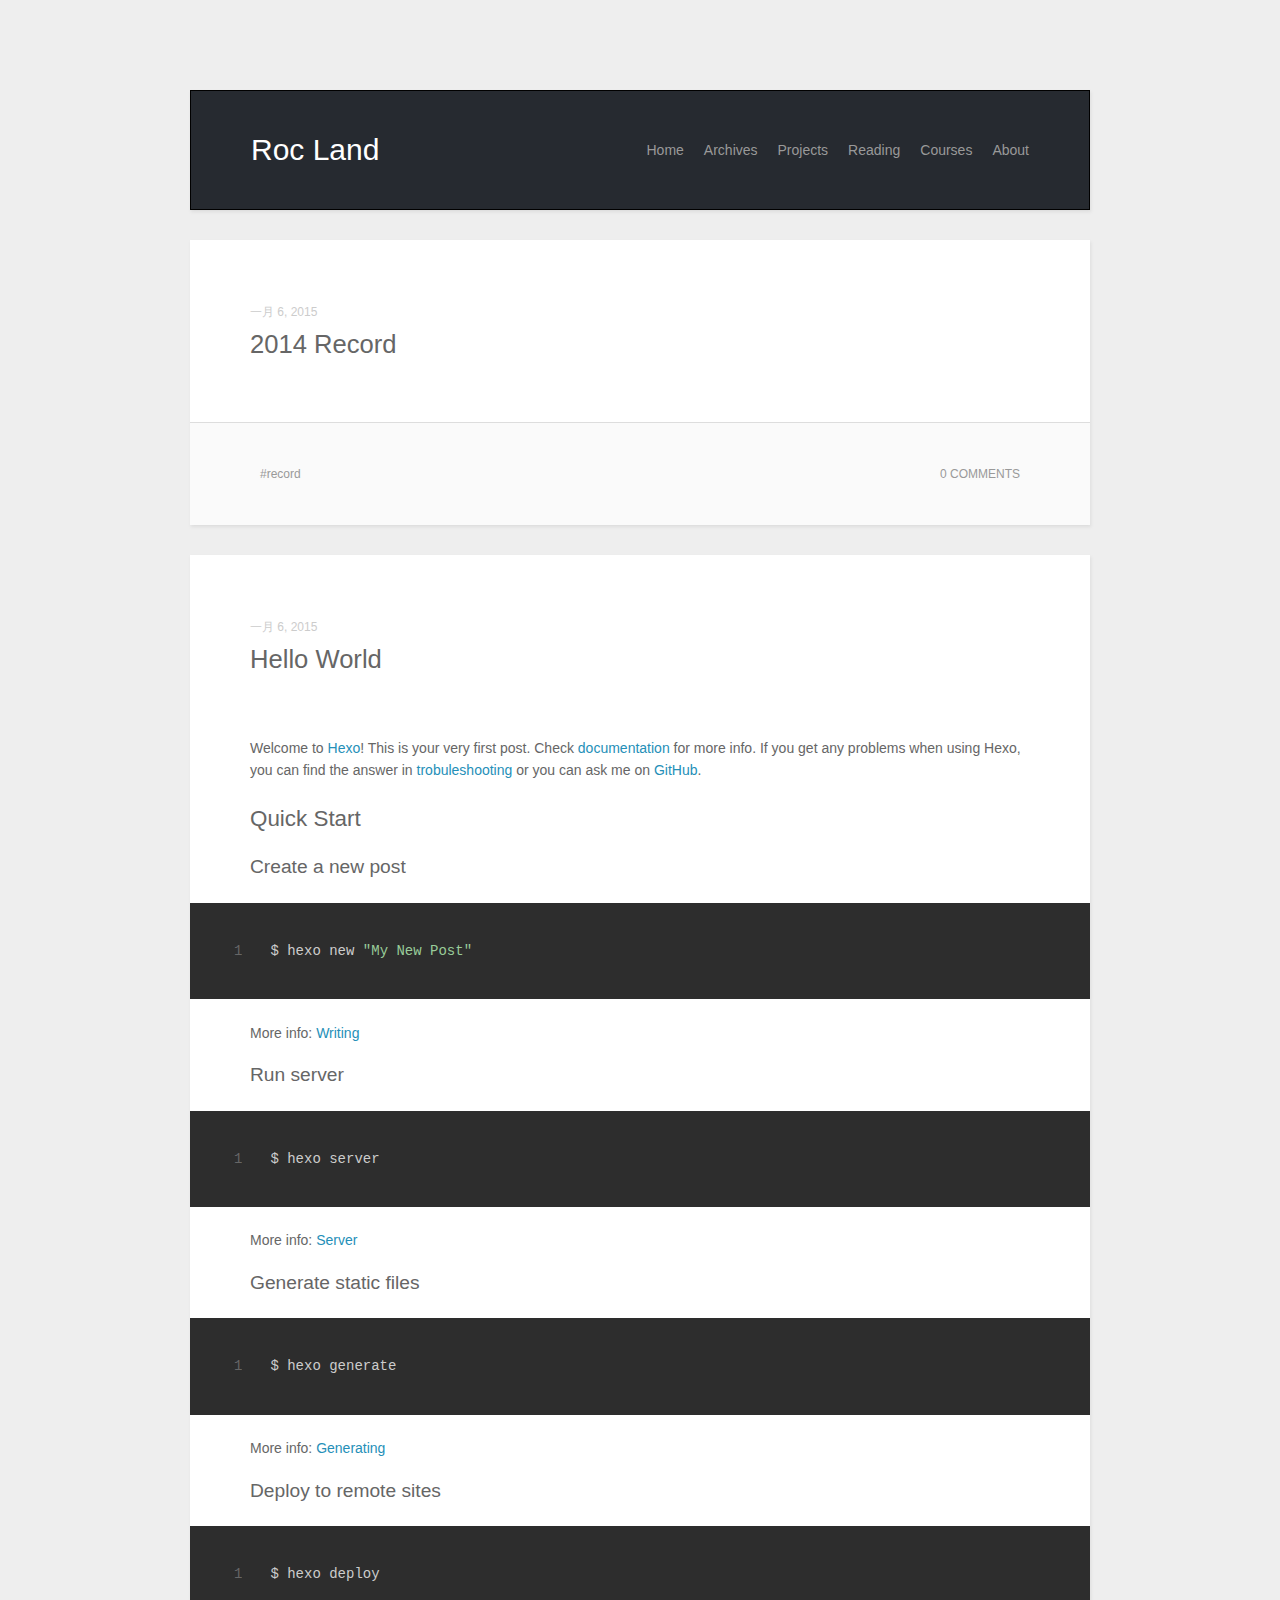
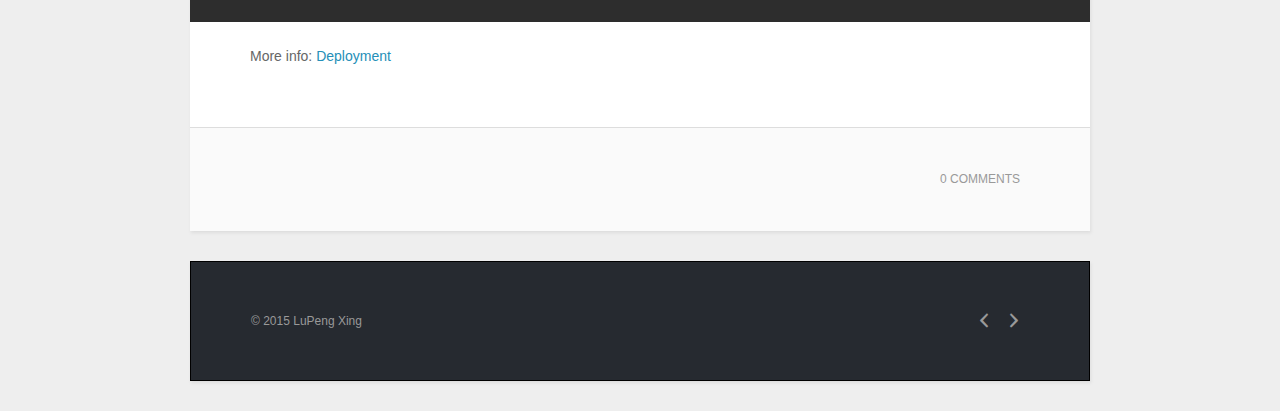
<file: index.html>
<!DOCTYPE html><html><head><meta charset="utf-8"><meta http-equiv="X-UA-Compatible" content="IE=edge"><meta name="viewport" content="width=device-width, initial-scale=1"><link rel="alternative" href="/atom.xml" title="Roc Land" type="application/atom+xml"><link rel="icon" href="/favicon.png"><title>Roc Land</title><link rel="stylesheet" href="/css/main.css" type="text/css">
<!--[if lt IE 9]><script>(function(a,b){a="abbr article aside audio bdi canvas data datalist details dialog figcaption figure footer header hgroup main mark meter nav output progress section summary template time video".split(" ");for(b=a.length-1;b>=0;b--)document.createElement(a[b])})()</script><![endif]--></head><body><header class="head"><h1 class="head-title u-fl"><a href="/">Roc Land</a></h1><nav class="head-nav u-fr"><ul class="head-nav__list"><li class="head-nav__item"><a href="/" class="head-nav__link">Home</a></li><li class="head-nav__item"><a href="/archives" class="head-nav__link">Archives</a></li><li class="head-nav__item"><a href="/project" class="head-nav__link">Projects</a></li><li class="head-nav__item"><a href="/reading" class="head-nav__link">Reading</a></li><li class="head-nav__item"><a href="/courses" class="head-nav__link">Courses</a></li><li class="head-nav__item"><a href="/about" class="head-nav__link">About</a></li></ul></nav></header><main class="main"><article class="post"><header class="post__head"><time datetime="2015-01-06T11:56:35.000Z" class="post__time">一月 6, 2015</time><h1 class="post__title"><a href="/2015/01/06/2014record/">2014 Record</a></h1></header><div class="post__main echo"></div><footer class="post__foot u-cf"><ul class="post__tag u-fl"><li class="post__tag__item"><a href="/tags/record/" class="post__tag__link">record</a></li></ul><a href="/2015/01/06/2014record/#disqus_thread" class="post__foot-link u-fr">0 COMMENTS</a></footer></article><article class="post"><header class="post__head"><time datetime="2015-01-06T09:43:38.000Z" class="post__time">一月 6, 2015</time><h1 class="post__title"><a href="/2015/01/06/hello-world/">Hello World</a></h1></header><div class="post__main echo"><p>Welcome to <a href="http://hexo.io/" target="_blank" rel="external">Hexo</a>! This is your very first post. Check <a href="http://hexo.io/docs/" target="_blank" rel="external">documentation</a> for more info. If you get any problems when using Hexo, you can find the answer in <a href="http://hexo.io/docs/troubleshooting.html" target="_blank" rel="external">trobuleshooting</a> or you can ask me on <a href="https://github.com/hexojs/hexo/issues" target="_blank" rel="external">GitHub</a>.</p>
<h2 id="Quick_Start">Quick Start</h2>
<h3 id="Create_a_new_post">Create a new post</h3>
<figure class="highlight bash"><table><tr><td class="gutter"><pre><div class="line">1</div></pre></td><td class="code"><pre><div class="line">$ hexo new <span class="string">"My New Post"</span></div></pre></td></tr></table></figure>

<p>More info: <a href="http://hexo.io/docs/writing.html" target="_blank" rel="external">Writing</a></p>
<h3 id="Run_server">Run server</h3>
<figure class="highlight bash"><table><tr><td class="gutter"><pre><div class="line">1</div></pre></td><td class="code"><pre><div class="line">$ hexo server</div></pre></td></tr></table></figure>

<p>More info: <a href="http://hexo.io/docs/server.html" target="_blank" rel="external">Server</a></p>
<h3 id="Generate_static_files">Generate static files</h3>
<figure class="highlight bash"><table><tr><td class="gutter"><pre><div class="line">1</div></pre></td><td class="code"><pre><div class="line">$ hexo generate</div></pre></td></tr></table></figure>

<p>More info: <a href="http://hexo.io/docs/generating.html" target="_blank" rel="external">Generating</a></p>
<h3 id="Deploy_to_remote_sites">Deploy to remote sites</h3>
<figure class="highlight bash"><table><tr><td class="gutter"><pre><div class="line">1</div></pre></td><td class="code"><pre><div class="line">$ hexo deploy</div></pre></td></tr></table></figure>

<p>More info: <a href="http://hexo.io/docs/deployment.html" target="_blank" rel="external">Deployment</a></p>
</div><footer class="post__foot u-cf"><a href="/2015/01/06/hello-world/#disqus_thread" class="post__foot-link u-fr">0 COMMENTS</a></footer></article></main><footer class="foot"><div class="foot-copy u-fl">&copy; 2015 LuPeng Xing</div><menu class="page-menu u-fr"><li class="page-menu__item"><span title="Previous" class="page-menu__link icon-arrow-left page-menu__link--disabled"></span></li><li class="page-menu__item"><span title="Next" class="page-menu__link icon-arrow-right page-menu__link--disabled"></span></li></menu></footer></body></html>
</file>
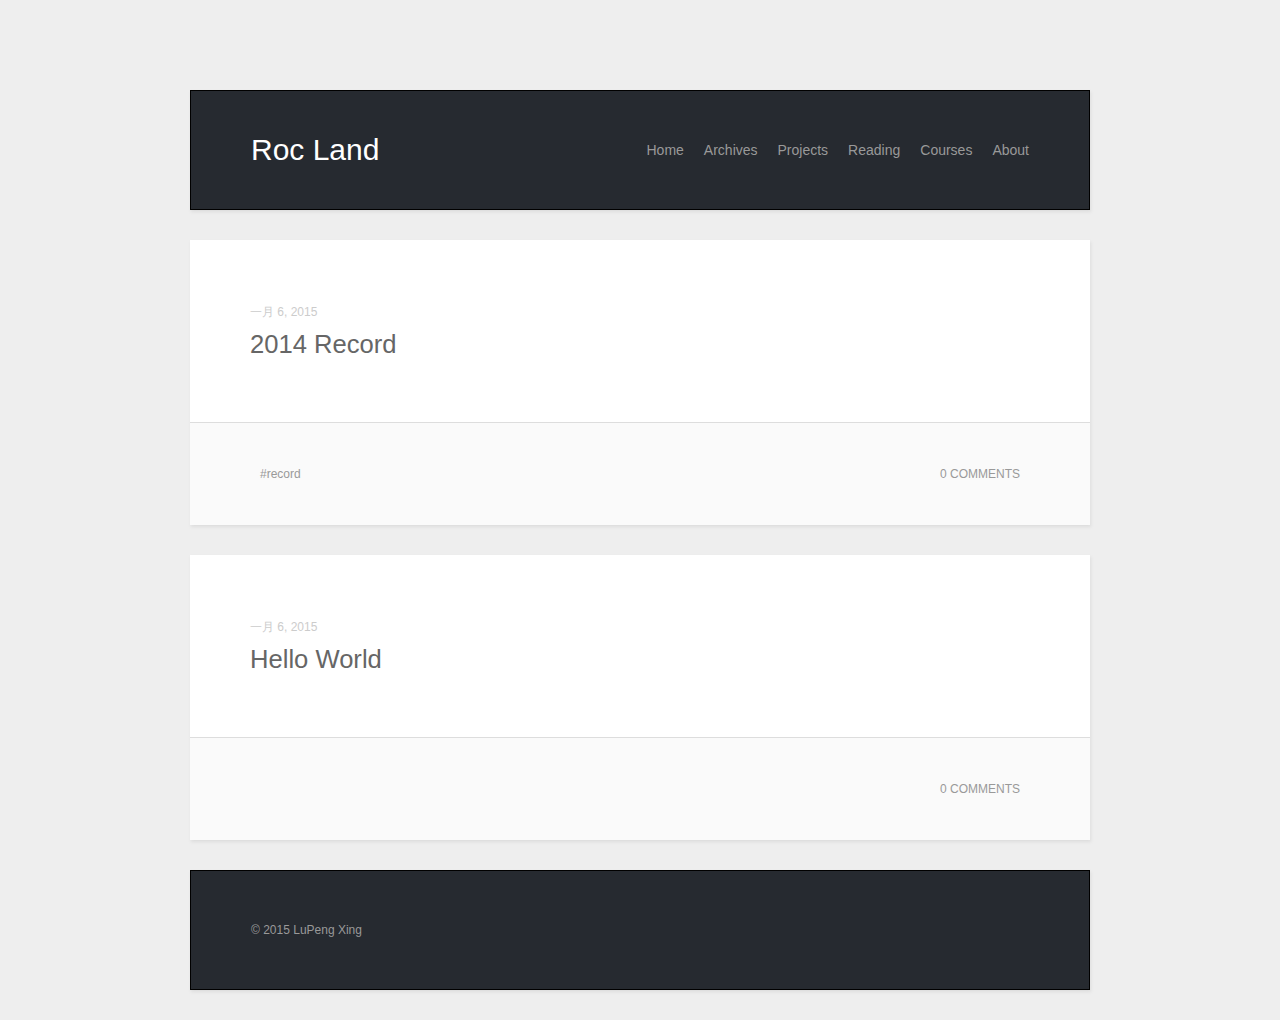
<file: archives/index.html>
<!DOCTYPE html><html><head><meta charset="utf-8"><meta http-equiv="X-UA-Compatible" content="IE=edge"><meta name="viewport" content="width=device-width, initial-scale=1"><link rel="alternative" href="/atom.xml" title="Roc Land" type="application/atom+xml"><link rel="icon" href="/favicon.png"><title>Archives - Roc Land</title><link rel="stylesheet" href="/css/main.css" type="text/css">
<!--[if lt IE 9]><script>(function(a,b){a="abbr article aside audio bdi canvas data datalist details dialog figcaption figure footer header hgroup main mark meter nav output progress section summary template time video".split(" ");for(b=a.length-1;b>=0;b--)document.createElement(a[b])})()</script><![endif]--></head><body><header class="head"><h1 class="head-title u-fl"><a href="/">Roc Land</a></h1><nav class="head-nav u-fr"><ul class="head-nav__list"><li class="head-nav__item"><a href="/" class="head-nav__link">Home</a></li><li class="head-nav__item"><a href="/archives" class="head-nav__link">Archives</a></li><li class="head-nav__item"><a href="/project" class="head-nav__link">Projects</a></li><li class="head-nav__item"><a href="/reading" class="head-nav__link">Reading</a></li><li class="head-nav__item"><a href="/courses" class="head-nav__link">Courses</a></li><li class="head-nav__item"><a href="/about" class="head-nav__link">About</a></li></ul></nav></header><main class="main"><article class="post"><header class="post__head"><time datetime="2015-01-06T11:56:35.000Z" class="post__time">一月 6, 2015</time><h1 class="post__title"><a href="/2015/01/06/2014record/">2014 Record</a></h1></header><footer class="post__foot u-cf"><ul class="post__tag u-fl"><li class="post__tag__item"><a href="/tags/record/" class="post__tag__link">record</a></li></ul><a href="/2015/01/06/2014record/#disqus_thread" class="post__foot-link u-fr">0 COMMENTS</a></footer></article><article class="post"><header class="post__head"><time datetime="2015-01-06T09:43:38.000Z" class="post__time">一月 6, 2015</time><h1 class="post__title"><a href="/2015/01/06/hello-world/">Hello World</a></h1></header><footer class="post__foot u-cf"><a href="/2015/01/06/hello-world/#disqus_thread" class="post__foot-link u-fr">0 COMMENTS</a></footer></article></main><footer class="foot"><div class="foot-copy u-fl">&copy; 2015 LuPeng Xing</div></footer></body></html>
</file>
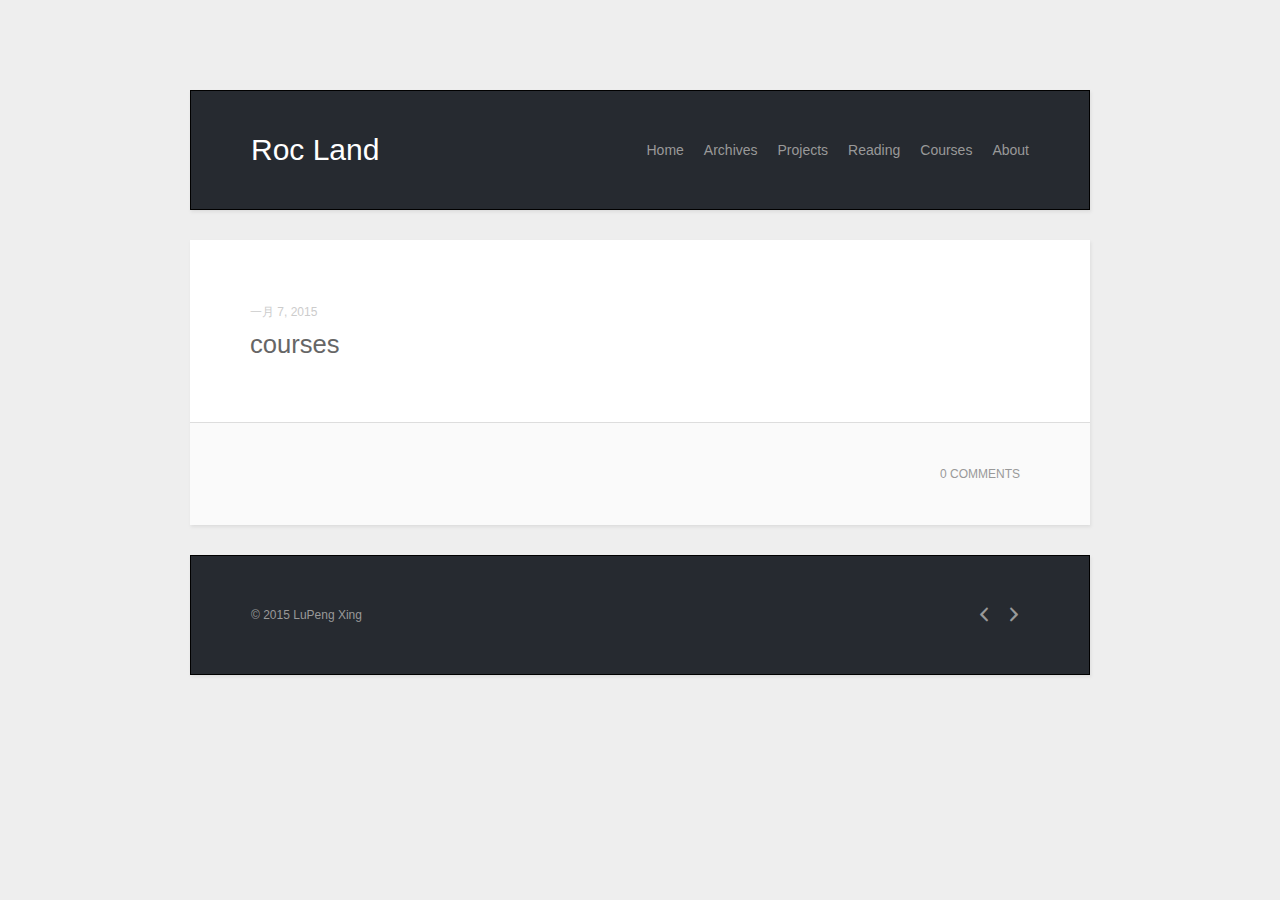
<file: courses/index.html>
<!DOCTYPE html><html><head><meta charset="utf-8"><meta http-equiv="X-UA-Compatible" content="IE=edge"><meta name="viewport" content="width=device-width, initial-scale=1"><link rel="alternative" href="/atom.xml" title="Roc Land" type="application/atom+xml"><link rel="icon" href="/favicon.png"><title>courses - Roc Land</title><link rel="stylesheet" href="/css/main.css" type="text/css">
<!--[if lt IE 9]><script>(function(a,b){a="abbr article aside audio bdi canvas data datalist details dialog figcaption figure footer header hgroup main mark meter nav output progress section summary template time video".split(" ");for(b=a.length-1;b>=0;b--)document.createElement(a[b])})()</script><![endif]--></head><body><header class="head"><h1 class="head-title u-fl"><a href="/">Roc Land</a></h1><nav class="head-nav u-fr"><ul class="head-nav__list"><li class="head-nav__item"><a href="/" class="head-nav__link">Home</a></li><li class="head-nav__item"><a href="/archives" class="head-nav__link">Archives</a></li><li class="head-nav__item"><a href="/project" class="head-nav__link">Projects</a></li><li class="head-nav__item"><a href="/reading" class="head-nav__link">Reading</a></li><li class="head-nav__item"><a href="/courses" class="head-nav__link">Courses</a></li><li class="head-nav__item"><a href="/about" class="head-nav__link">About</a></li></ul></nav></header><main class="main"><article class="post"><header class="post__head"><time datetime="2015-01-07T03:53:01.000Z" class="post__time">一月 7, 2015</time><h1 class="post__title"><a href="/courses/index.html">courses</a></h1></header><div class="post__main echo"></div><footer class="post__foot u-cf"><a href="/courses/index.html#disqus_thread" class="post__foot-link u-fr">0 COMMENTS</a></footer></article></main><footer class="foot"><div class="foot-copy u-fl">&copy; 2015 LuPeng Xing</div><menu class="page-menu u-fr"><li class="page-menu__item"><span title="Previous" class="page-menu__link icon-arrow-left page-menu__link--disabled"></span></li><li class="page-menu__item"><span title="Next" class="page-menu__link icon-arrow-right page-menu__link--disabled"></span></li></menu></footer></body></html>
</file>
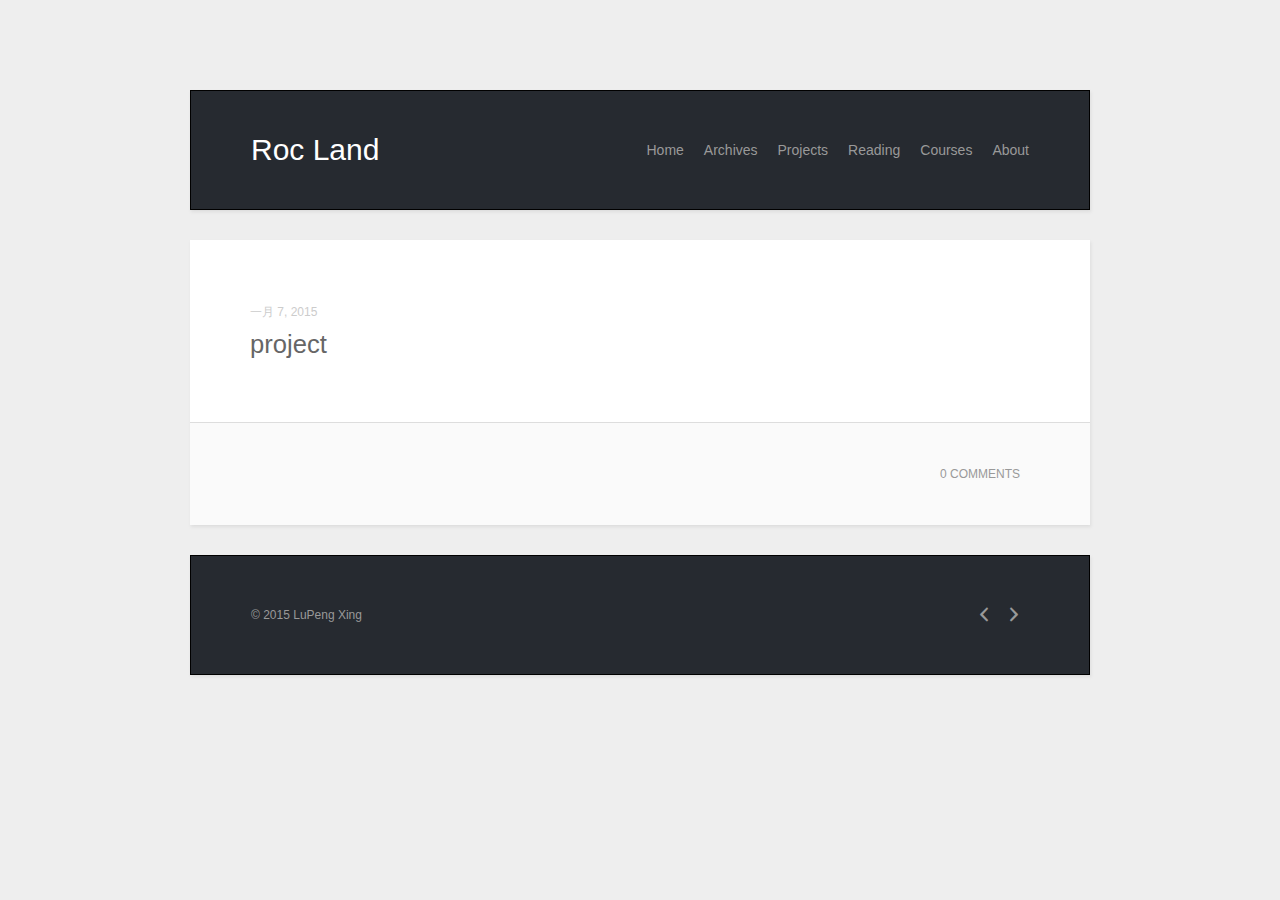
<file: project/index.html>
<!DOCTYPE html><html><head><meta charset="utf-8"><meta http-equiv="X-UA-Compatible" content="IE=edge"><meta name="viewport" content="width=device-width, initial-scale=1"><link rel="alternative" href="/atom.xml" title="Roc Land" type="application/atom+xml"><link rel="icon" href="/favicon.png"><title>project - Roc Land</title><link rel="stylesheet" href="/css/main.css" type="text/css">
<!--[if lt IE 9]><script>(function(a,b){a="abbr article aside audio bdi canvas data datalist details dialog figcaption figure footer header hgroup main mark meter nav output progress section summary template time video".split(" ");for(b=a.length-1;b>=0;b--)document.createElement(a[b])})()</script><![endif]--></head><body><header class="head"><h1 class="head-title u-fl"><a href="/">Roc Land</a></h1><nav class="head-nav u-fr"><ul class="head-nav__list"><li class="head-nav__item"><a href="/" class="head-nav__link">Home</a></li><li class="head-nav__item"><a href="/archives" class="head-nav__link">Archives</a></li><li class="head-nav__item"><a href="/project" class="head-nav__link">Projects</a></li><li class="head-nav__item"><a href="/reading" class="head-nav__link">Reading</a></li><li class="head-nav__item"><a href="/courses" class="head-nav__link">Courses</a></li><li class="head-nav__item"><a href="/about" class="head-nav__link">About</a></li></ul></nav></header><main class="main"><article class="post"><header class="post__head"><time datetime="2015-01-07T04:15:59.000Z" class="post__time">一月 7, 2015</time><h1 class="post__title"><a href="/project/index.html">project</a></h1></header><div class="post__main echo"></div><footer class="post__foot u-cf"><a href="/project/index.html#disqus_thread" class="post__foot-link u-fr">0 COMMENTS</a></footer></article></main><footer class="foot"><div class="foot-copy u-fl">&copy; 2015 LuPeng Xing</div><menu class="page-menu u-fr"><li class="page-menu__item"><span title="Previous" class="page-menu__link icon-arrow-left page-menu__link--disabled"></span></li><li class="page-menu__item"><span title="Next" class="page-menu__link icon-arrow-right page-menu__link--disabled"></span></li></menu></footer></body></html>
</file>
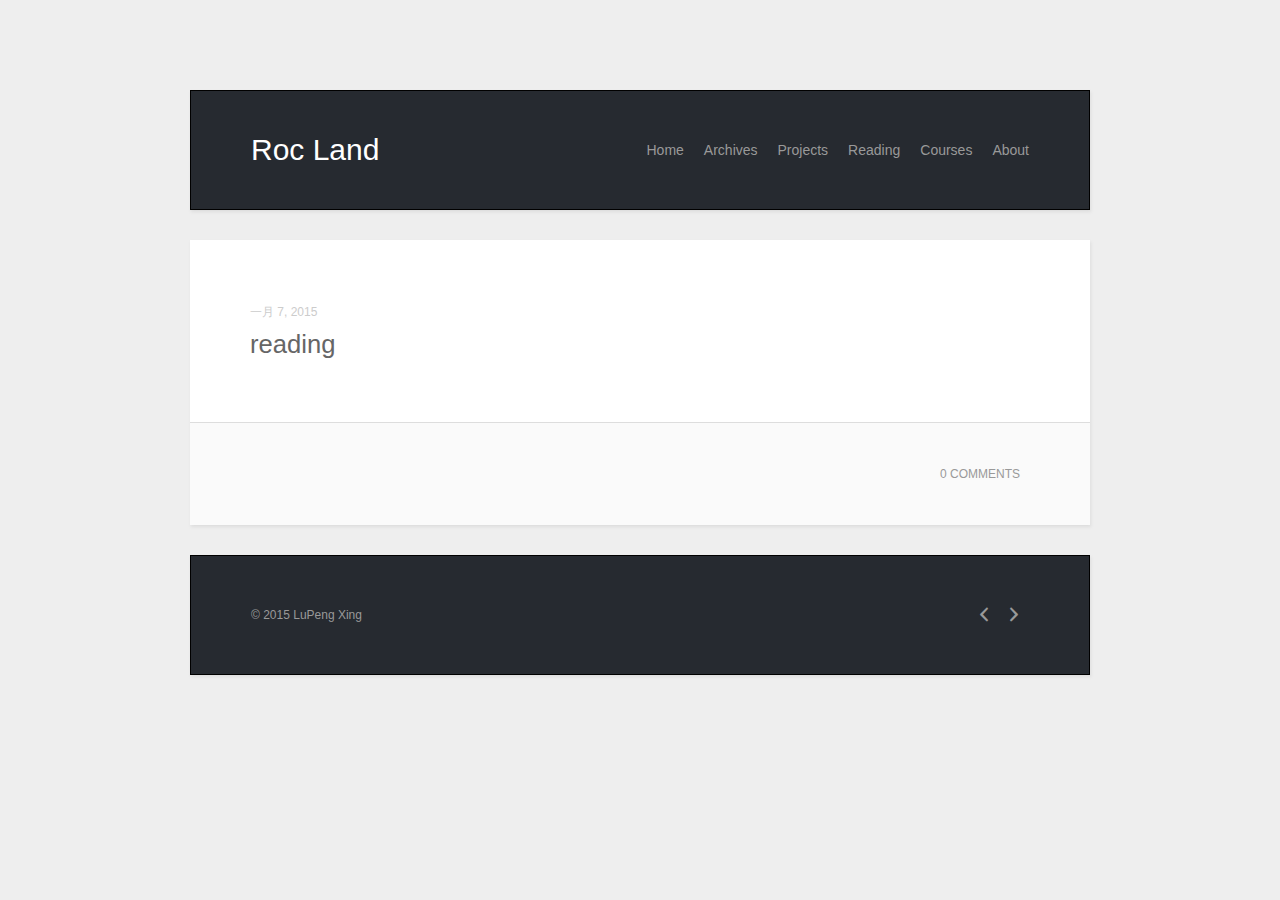
<file: reading/index.html>
<!DOCTYPE html><html><head><meta charset="utf-8"><meta http-equiv="X-UA-Compatible" content="IE=edge"><meta name="viewport" content="width=device-width, initial-scale=1"><link rel="alternative" href="/atom.xml" title="Roc Land" type="application/atom+xml"><link rel="icon" href="/favicon.png"><title>reading - Roc Land</title><link rel="stylesheet" href="/css/main.css" type="text/css">
<!--[if lt IE 9]><script>(function(a,b){a="abbr article aside audio bdi canvas data datalist details dialog figcaption figure footer header hgroup main mark meter nav output progress section summary template time video".split(" ");for(b=a.length-1;b>=0;b--)document.createElement(a[b])})()</script><![endif]--></head><body><header class="head"><h1 class="head-title u-fl"><a href="/">Roc Land</a></h1><nav class="head-nav u-fr"><ul class="head-nav__list"><li class="head-nav__item"><a href="/" class="head-nav__link">Home</a></li><li class="head-nav__item"><a href="/archives" class="head-nav__link">Archives</a></li><li class="head-nav__item"><a href="/project" class="head-nav__link">Projects</a></li><li class="head-nav__item"><a href="/reading" class="head-nav__link">Reading</a></li><li class="head-nav__item"><a href="/courses" class="head-nav__link">Courses</a></li><li class="head-nav__item"><a href="/about" class="head-nav__link">About</a></li></ul></nav></header><main class="main"><article class="post"><header class="post__head"><time datetime="2015-01-07T03:52:49.000Z" class="post__time">一月 7, 2015</time><h1 class="post__title"><a href="/reading/index.html">reading</a></h1></header><div class="post__main echo"></div><footer class="post__foot u-cf"><a href="/reading/index.html#disqus_thread" class="post__foot-link u-fr">0 COMMENTS</a></footer></article></main><footer class="foot"><div class="foot-copy u-fl">&copy; 2015 LuPeng Xing</div><menu class="page-menu u-fr"><li class="page-menu__item"><span title="Previous" class="page-menu__link icon-arrow-left page-menu__link--disabled"></span></li><li class="page-menu__item"><span title="Next" class="page-menu__link icon-arrow-right page-menu__link--disabled"></span></li></menu></footer></body></html>
</file>
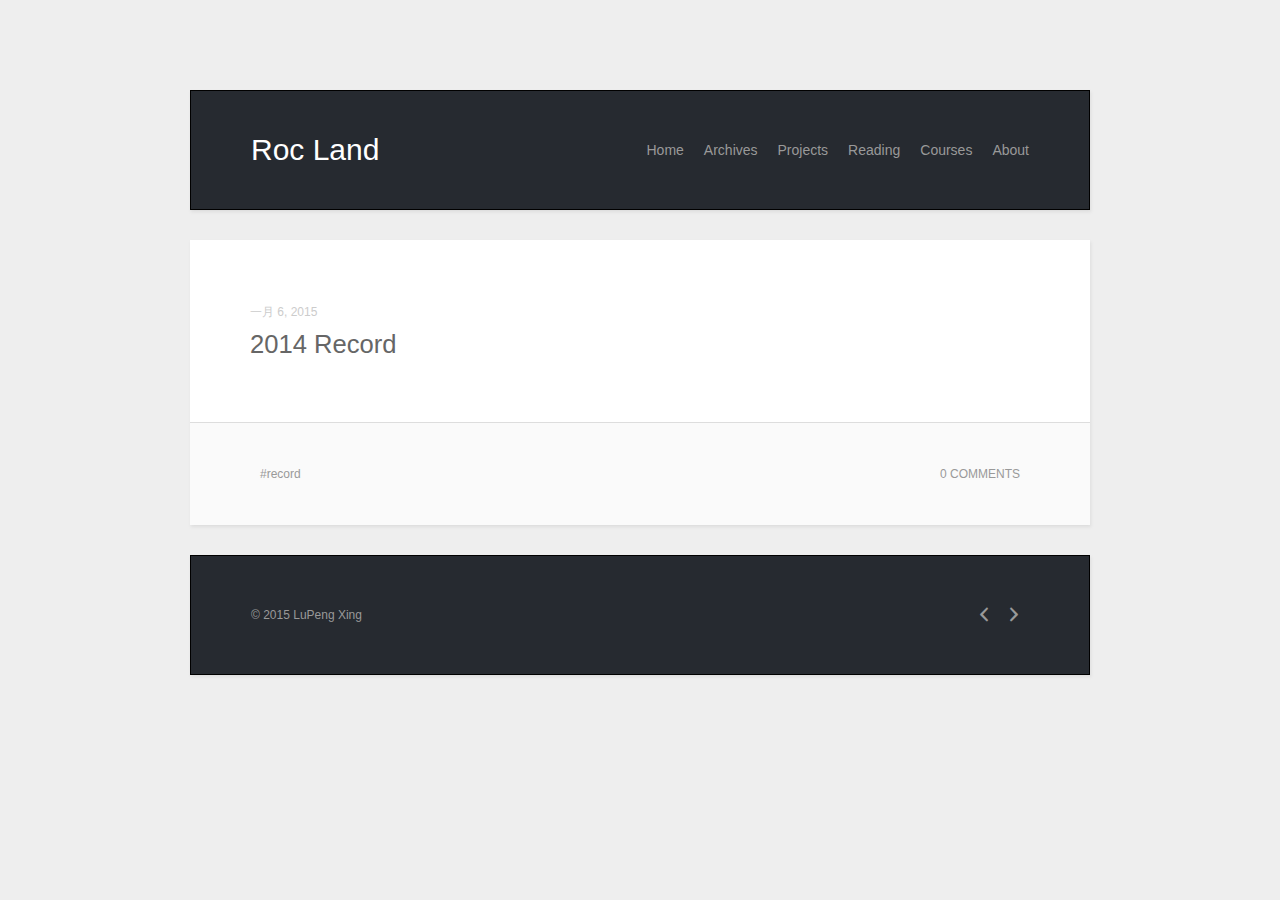
<file: tags/record/index.html>
<!DOCTYPE html><html><head><meta charset="utf-8"><meta http-equiv="X-UA-Compatible" content="IE=edge"><meta name="viewport" content="width=device-width, initial-scale=1"><link rel="alternative" href="/atom.xml" title="Roc Land" type="application/atom+xml"><link rel="icon" href="/favicon.png"><title>record - Roc Land</title><link rel="stylesheet" href="/css/main.css" type="text/css">
<!--[if lt IE 9]><script>(function(a,b){a="abbr article aside audio bdi canvas data datalist details dialog figcaption figure footer header hgroup main mark meter nav output progress section summary template time video".split(" ");for(b=a.length-1;b>=0;b--)document.createElement(a[b])})()</script><![endif]--></head><body><header class="head"><h1 class="head-title u-fl"><a href="/">Roc Land</a></h1><nav class="head-nav u-fr"><ul class="head-nav__list"><li class="head-nav__item"><a href="/" class="head-nav__link">Home</a></li><li class="head-nav__item"><a href="/archives" class="head-nav__link">Archives</a></li><li class="head-nav__item"><a href="/project" class="head-nav__link">Projects</a></li><li class="head-nav__item"><a href="/reading" class="head-nav__link">Reading</a></li><li class="head-nav__item"><a href="/courses" class="head-nav__link">Courses</a></li><li class="head-nav__item"><a href="/about" class="head-nav__link">About</a></li></ul></nav></header><main class="main"><article class="post"><header class="post__head"><time datetime="2015-01-06T11:56:35.000Z" class="post__time">一月 6, 2015</time><h1 class="post__title"><a href="/2015/01/06/2014record/">2014 Record</a></h1></header><div class="post__main echo"></div><footer class="post__foot u-cf"><ul class="post__tag u-fl"><li class="post__tag__item"><a href="/tags/record/" class="post__tag__link">record</a></li></ul><a href="/2015/01/06/2014record/#disqus_thread" class="post__foot-link u-fr">0 COMMENTS</a></footer></article></main><footer class="foot"><div class="foot-copy u-fl">&copy; 2015 LuPeng Xing</div><menu class="page-menu u-fr"><li class="page-menu__item"><span title="Previous" class="page-menu__link icon-arrow-left page-menu__link--disabled"></span></li><li class="page-menu__item"><span title="Next" class="page-menu__link icon-arrow-right page-menu__link--disabled"></span></li></menu></footer></body></html>
</file>
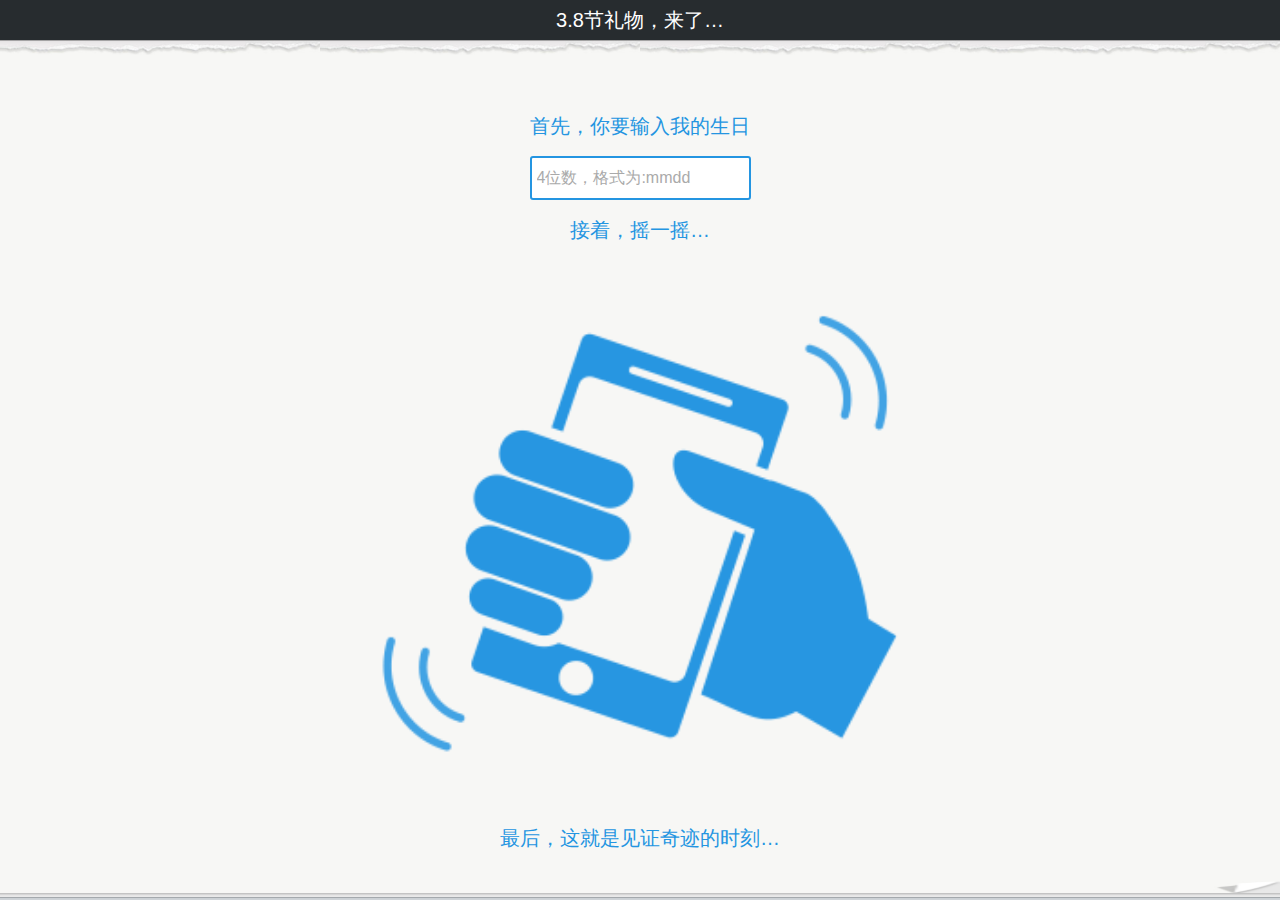
<file: assets/demo/gift/index.html>
<!doctype html>
<html lang="en">
<head>
	<meta charset="utf-8">
    <meta name="apple-mobile-web-app-capable" content="yes">
    <meta name="apple-mobile-web-app-status-bar-style" content="default">
    <meta name="format-detection" content="telephone=no">
    <meta name="viewport" content="width=device-width,initial-scale=1.0, user-scalable=no">
	<title>礼物 - 3.8</title>
	<link rel="stylesheet" href="css/reset.css">
	<link rel="stylesheet" href="css/index.css">
	<script src="js/zepto.min.js"></script>
	<script src="js/shake.js"></script>
</head>
<body>
	<!-- <div id="my_player"></div> -->
	<header>
		<p>3.8节礼物，来了…</p>
		<div class="paper-t"></div>
		<div class="main">
			<div class="main-top top2">
				<section id="se1">
					<p>首先，你要输入我的生日</p>
					<input id="myBir" type="text" placeholder="4位数，格式为:mmdd"/>
					<p>接着，摇一摇…</p>
					<img src="img/shake.png"/>
					<p>最后，这就是见证奇迹的时刻…</p>
				</section>
				<section id="se2" class="hide">
					<p>3.8节快乐！</p>
					<p>祝身体健康,平安长乐</p>
					<p>请打开音量收听…</p>
				</section>
			</div>
		</div>
		<div class="paper-b"></div>
	</header>
</body>
	<script>
		var Main = (function() {
			function playAudio(src) {
			    if (typeof Audio != "undefined") { 
			        new Audio(src).play() ;
			    } else if (typeof device != "undefined") {
			        if (device.platform == 'Android') {
			            console.log(src);
			        }
			        var mediaRes = new Media(src,
			            function onSuccess() {
			                mediaRes.release();
			            },
			            function onError(e){
			                console.log("error playing sound: " + JSON.stringify(e));
			            });
			        mediaRes.play();

			    } else {
			        alert("no sound API to play: " + src);
			    }
			}
			window.addEventListener('shake', autoRun, false);
			function autoRun(){
				if($("#myBir").val() == "0425"){
					$("#se1").hide();
					$("#se2").show();
					playAudio("media/gift.ogg");
				}else{
					alert("生日错误");
				}
				
			}
			var init = function() {
				
			}
			return {
				init: init
			}
		})();

		$(Main.init());
	</script>
</html>
</file>
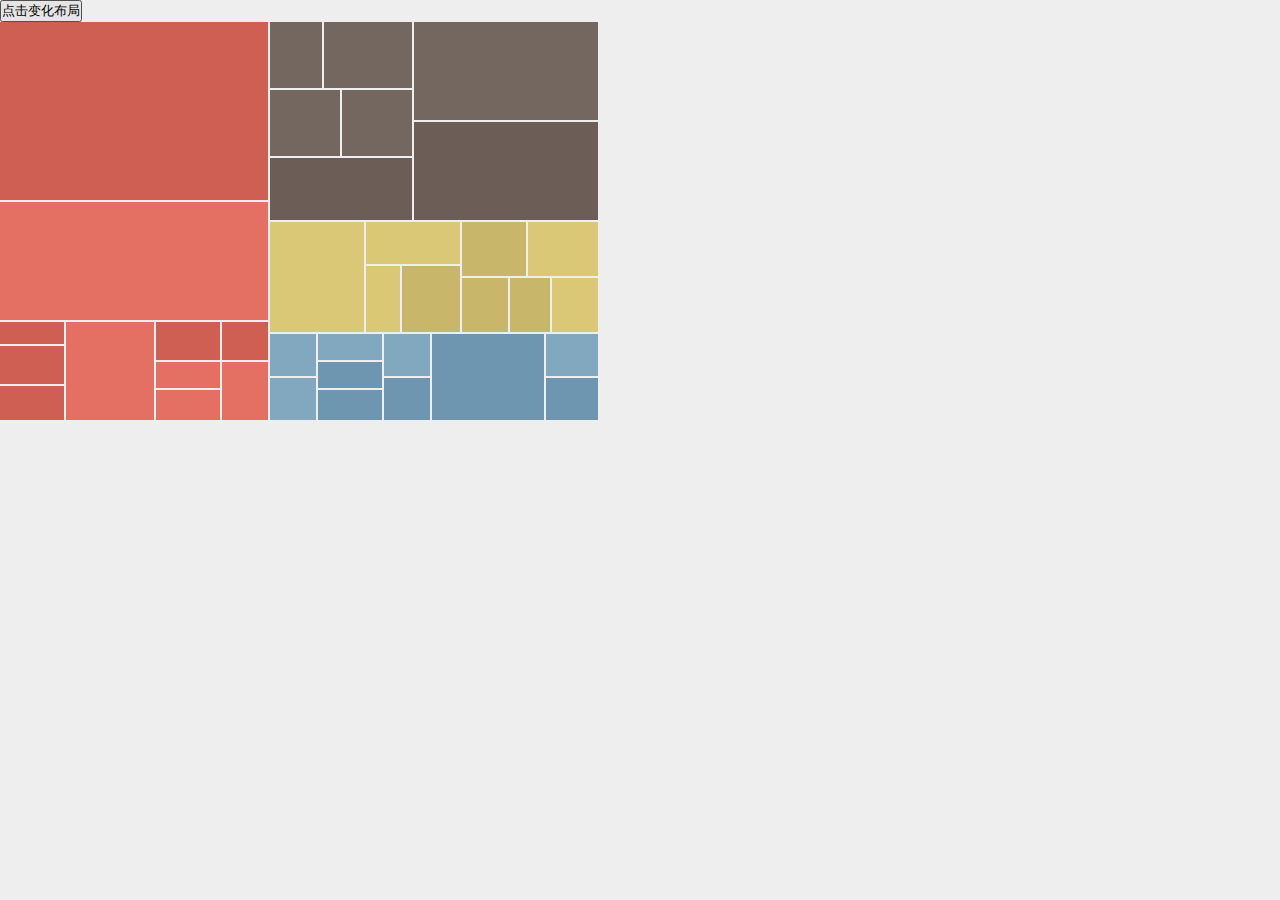
<file: assets/demo/my_news_reader/index.html>
<!DOCTYPE html>
<html>
<head>
<meta charset="utf-8">
<meta name="viewport" content="width=device-width, initial-scale=1" />
<title>myReader</title>
<style>
*{
margin: 0;
padding: 0;
}

body{
background: #eee;
overflow-x : hidden;
overflow-y : hidden;
}

#container{
width: 600px;
height: 400px;
background: #eee;
position: relative;
}
.tag{
position: absolute;
}
</style>
</head>
<body>
<button>点击变化布局</button>
<div id="container"></div>
<script type="text/javascript" src="js/tagConfig.js"></script>
<script type="text/javascript" src="js/main.js"></script>

</body>
</html>
</file>
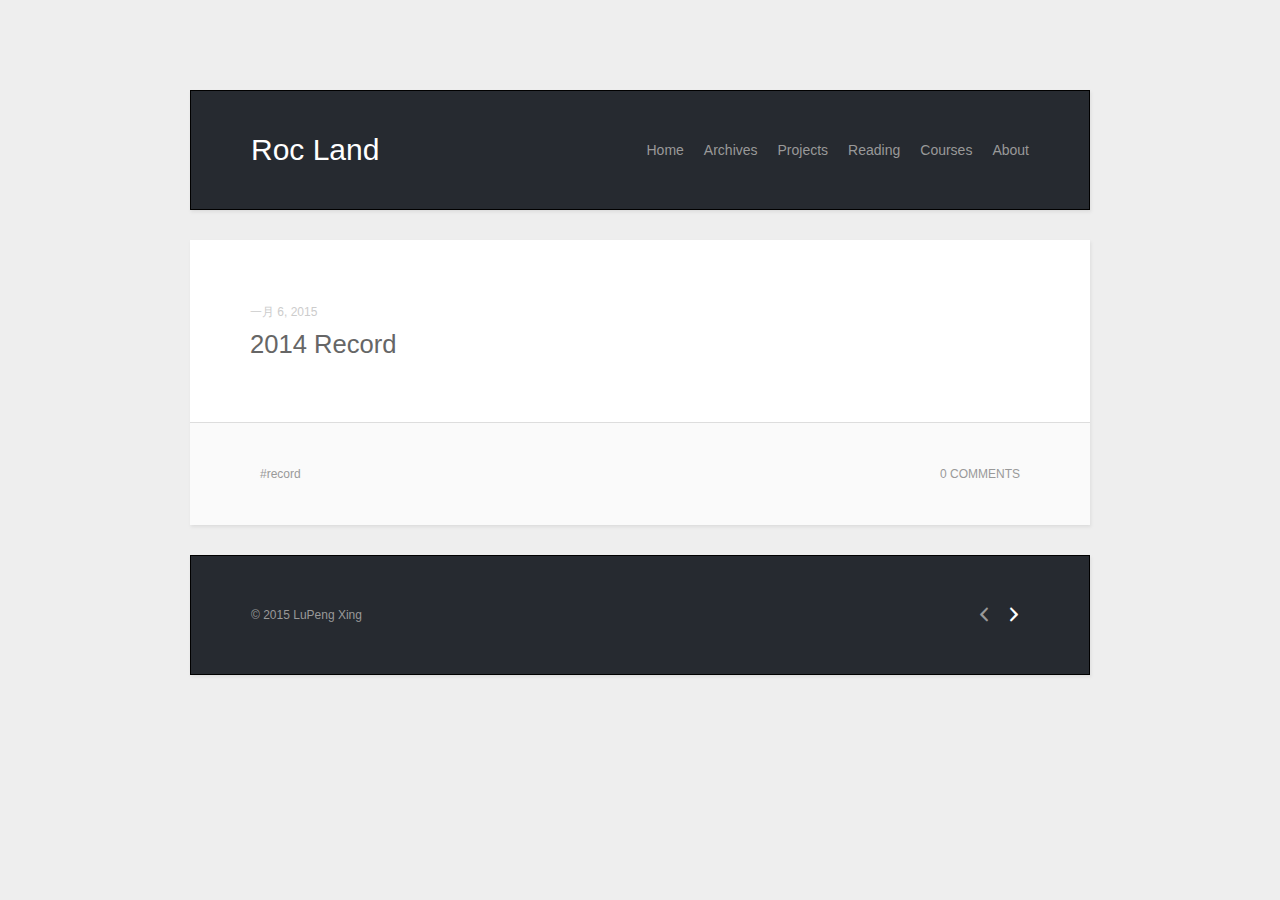
<file: 2015/01/06/2014record/index.html>
<!DOCTYPE html><html><head><meta charset="utf-8"><meta http-equiv="X-UA-Compatible" content="IE=edge"><meta name="viewport" content="width=device-width, initial-scale=1"><link rel="alternative" href="/atom.xml" title="Roc Land" type="application/atom+xml"><link rel="icon" href="/favicon.png"><title>2014 Record - Roc Land</title><link rel="stylesheet" href="/css/main.css" type="text/css">
<!--[if lt IE 9]><script>(function(a,b){a="abbr article aside audio bdi canvas data datalist details dialog figcaption figure footer header hgroup main mark meter nav output progress section summary template time video".split(" ");for(b=a.length-1;b>=0;b--)document.createElement(a[b])})()</script><![endif]--></head><body><header class="head"><h1 class="head-title u-fl"><a href="/">Roc Land</a></h1><nav class="head-nav u-fr"><ul class="head-nav__list"><li class="head-nav__item"><a href="/" class="head-nav__link">Home</a></li><li class="head-nav__item"><a href="/archives" class="head-nav__link">Archives</a></li><li class="head-nav__item"><a href="/project" class="head-nav__link">Projects</a></li><li class="head-nav__item"><a href="/reading" class="head-nav__link">Reading</a></li><li class="head-nav__item"><a href="/courses" class="head-nav__link">Courses</a></li><li class="head-nav__item"><a href="/about" class="head-nav__link">About</a></li></ul></nav></header><main class="main"><article class="post"><header class="post__head"><time datetime="2015-01-06T11:56:35.000Z" class="post__time">一月 6, 2015</time><h1 class="post__title"><a href="/2015/01/06/2014record/">2014 Record</a></h1></header><div class="post__main echo"></div><footer class="post__foot u-cf"><ul class="post__tag u-fl"><li class="post__tag__item"><a href="/tags/record/" class="post__tag__link">record</a></li></ul><a href="/2015/01/06/2014record/#disqus_thread" class="post__foot-link u-fr">0 COMMENTS</a></footer></article></main><footer class="foot"><div class="foot-copy u-fl">&copy; 2015 LuPeng Xing</div><menu class="page-menu u-fr"><li class="page-menu__item"><span title="Previous" class="page-menu__link icon-arrow-left page-menu__link--disabled"></span></li><li class="page-menu__item"><a title="Next" href="/2015/01/06/hello-world/" class="page-menu__link icon-arrow-right"></a></li></menu></footer></body></html>
</file>
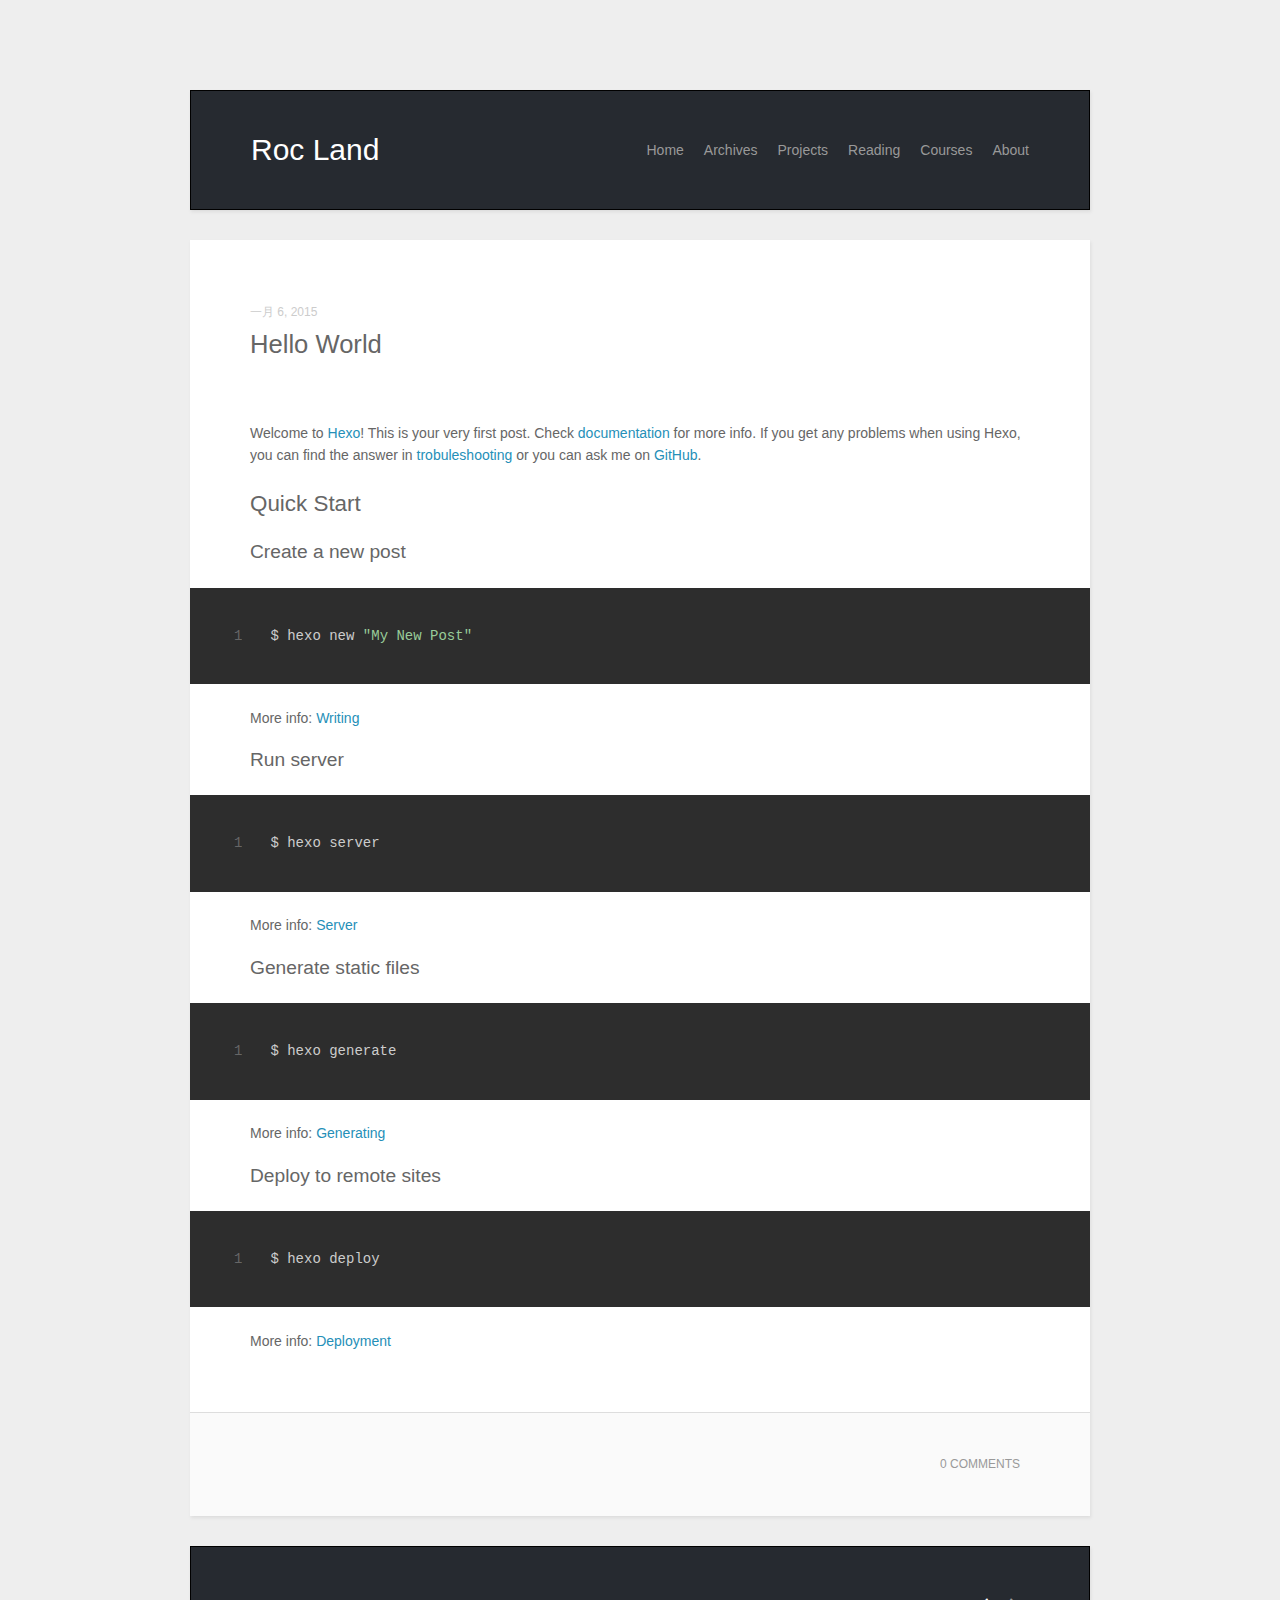
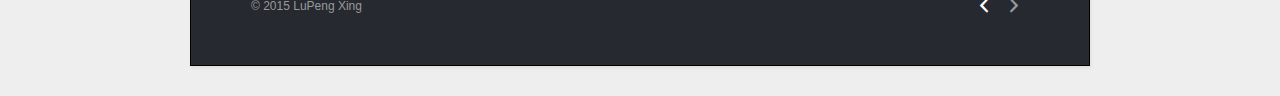
<file: 2015/01/06/hello-world/index.html>
<!DOCTYPE html><html><head><meta charset="utf-8"><meta http-equiv="X-UA-Compatible" content="IE=edge"><meta name="viewport" content="width=device-width, initial-scale=1"><link rel="alternative" href="/atom.xml" title="Roc Land" type="application/atom+xml"><link rel="icon" href="/favicon.png"><title>Hello World - Roc Land</title><link rel="stylesheet" href="/css/main.css" type="text/css">
<!--[if lt IE 9]><script>(function(a,b){a="abbr article aside audio bdi canvas data datalist details dialog figcaption figure footer header hgroup main mark meter nav output progress section summary template time video".split(" ");for(b=a.length-1;b>=0;b--)document.createElement(a[b])})()</script><![endif]--></head><body><header class="head"><h1 class="head-title u-fl"><a href="/">Roc Land</a></h1><nav class="head-nav u-fr"><ul class="head-nav__list"><li class="head-nav__item"><a href="/" class="head-nav__link">Home</a></li><li class="head-nav__item"><a href="/archives" class="head-nav__link">Archives</a></li><li class="head-nav__item"><a href="/project" class="head-nav__link">Projects</a></li><li class="head-nav__item"><a href="/reading" class="head-nav__link">Reading</a></li><li class="head-nav__item"><a href="/courses" class="head-nav__link">Courses</a></li><li class="head-nav__item"><a href="/about" class="head-nav__link">About</a></li></ul></nav></header><main class="main"><article class="post"><header class="post__head"><time datetime="2015-01-06T09:43:38.000Z" class="post__time">一月 6, 2015</time><h1 class="post__title"><a href="/2015/01/06/hello-world/">Hello World</a></h1></header><div class="post__main echo"><p>Welcome to <a href="http://hexo.io/" target="_blank" rel="external">Hexo</a>! This is your very first post. Check <a href="http://hexo.io/docs/" target="_blank" rel="external">documentation</a> for more info. If you get any problems when using Hexo, you can find the answer in <a href="http://hexo.io/docs/troubleshooting.html" target="_blank" rel="external">trobuleshooting</a> or you can ask me on <a href="https://github.com/hexojs/hexo/issues" target="_blank" rel="external">GitHub</a>.</p>
<h2 id="Quick_Start">Quick Start</h2>
<h3 id="Create_a_new_post">Create a new post</h3>
<figure class="highlight bash"><table><tr><td class="gutter"><pre><div class="line">1</div></pre></td><td class="code"><pre><div class="line">$ hexo new <span class="string">"My New Post"</span></div></pre></td></tr></table></figure>

<p>More info: <a href="http://hexo.io/docs/writing.html" target="_blank" rel="external">Writing</a></p>
<h3 id="Run_server">Run server</h3>
<figure class="highlight bash"><table><tr><td class="gutter"><pre><div class="line">1</div></pre></td><td class="code"><pre><div class="line">$ hexo server</div></pre></td></tr></table></figure>

<p>More info: <a href="http://hexo.io/docs/server.html" target="_blank" rel="external">Server</a></p>
<h3 id="Generate_static_files">Generate static files</h3>
<figure class="highlight bash"><table><tr><td class="gutter"><pre><div class="line">1</div></pre></td><td class="code"><pre><div class="line">$ hexo generate</div></pre></td></tr></table></figure>

<p>More info: <a href="http://hexo.io/docs/generating.html" target="_blank" rel="external">Generating</a></p>
<h3 id="Deploy_to_remote_sites">Deploy to remote sites</h3>
<figure class="highlight bash"><table><tr><td class="gutter"><pre><div class="line">1</div></pre></td><td class="code"><pre><div class="line">$ hexo deploy</div></pre></td></tr></table></figure>

<p>More info: <a href="http://hexo.io/docs/deployment.html" target="_blank" rel="external">Deployment</a></p>
</div><footer class="post__foot u-cf"><a href="/2015/01/06/hello-world/#disqus_thread" class="post__foot-link u-fr">0 COMMENTS</a></footer></article></main><footer class="foot"><div class="foot-copy u-fl">&copy; 2015 LuPeng Xing</div><menu class="page-menu u-fr"><li class="page-menu__item"><a title="Previous" href="/2015/01/06/2014record/" class="page-menu__link icon-arrow-left"></a></li><li class="page-menu__item"><span title="Next" class="page-menu__link icon-arrow-right page-menu__link--disabled"></span></li></menu></footer></body></html>
</file>
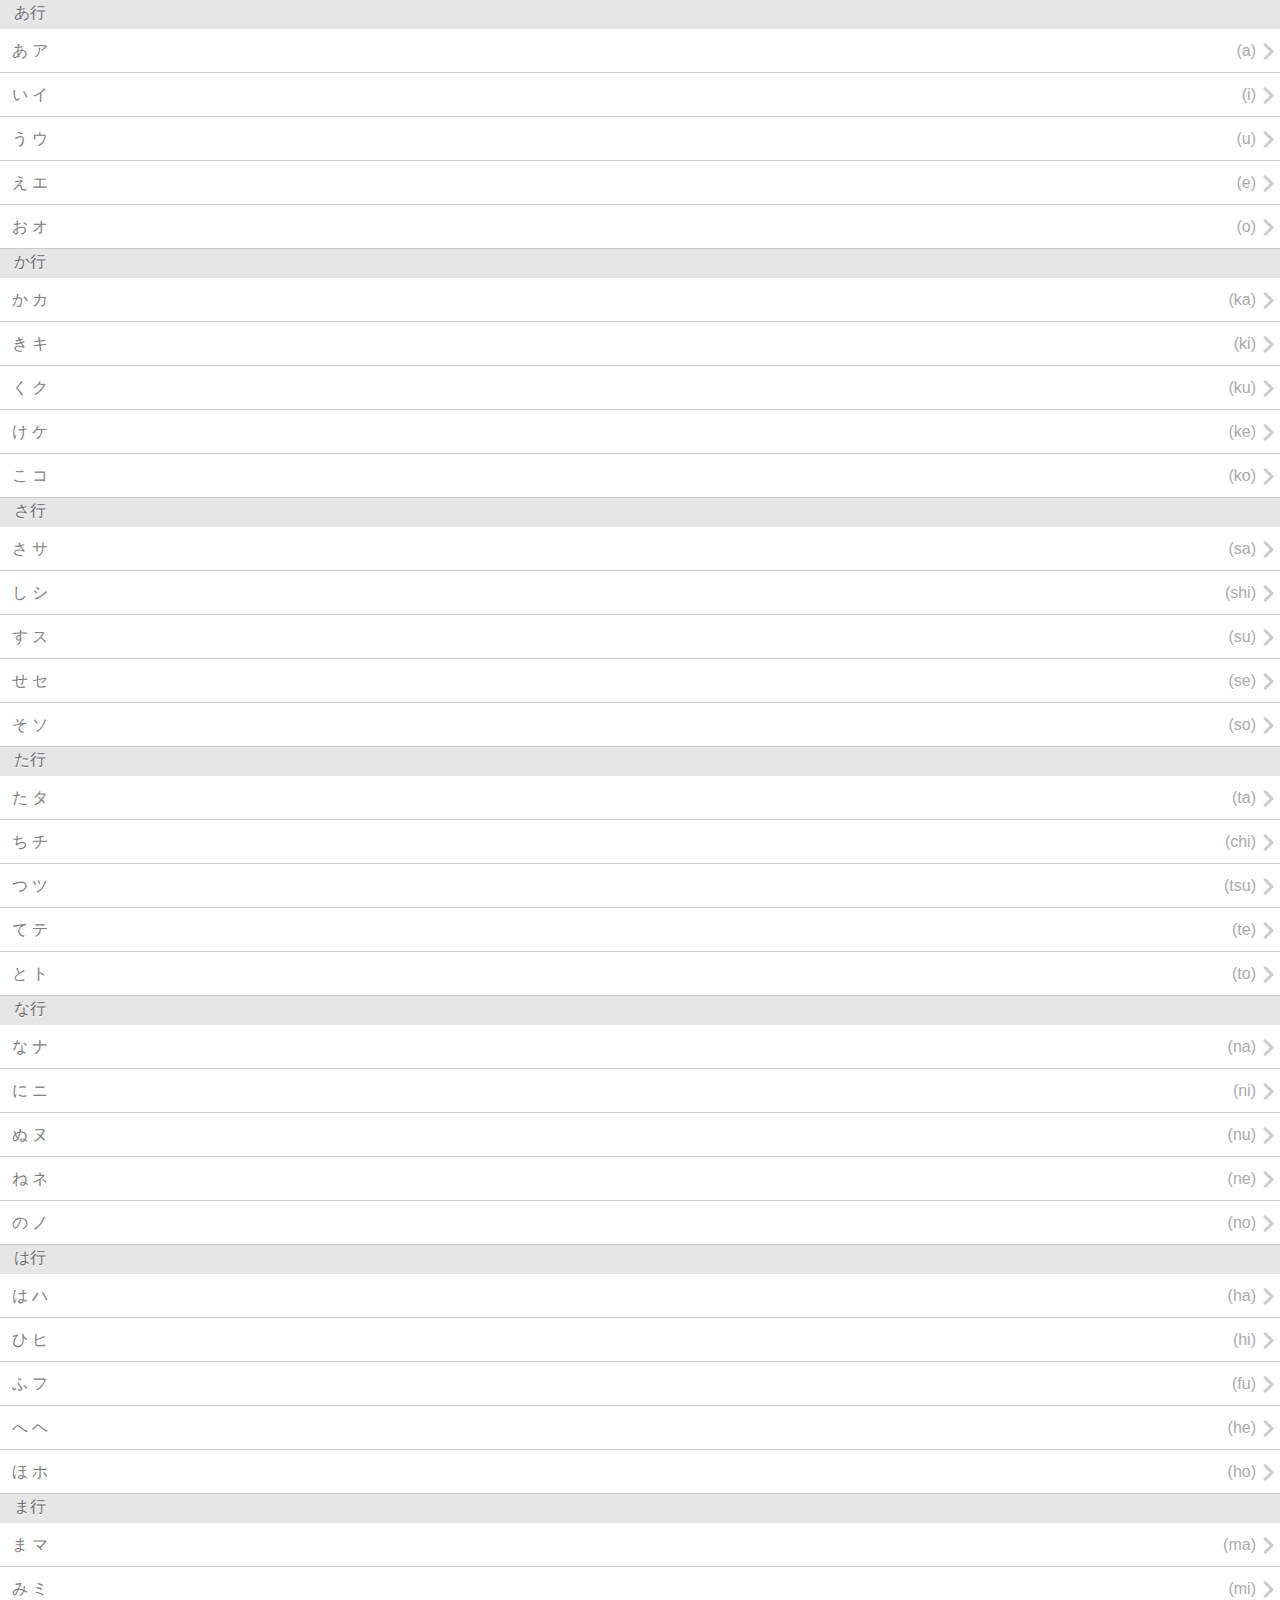
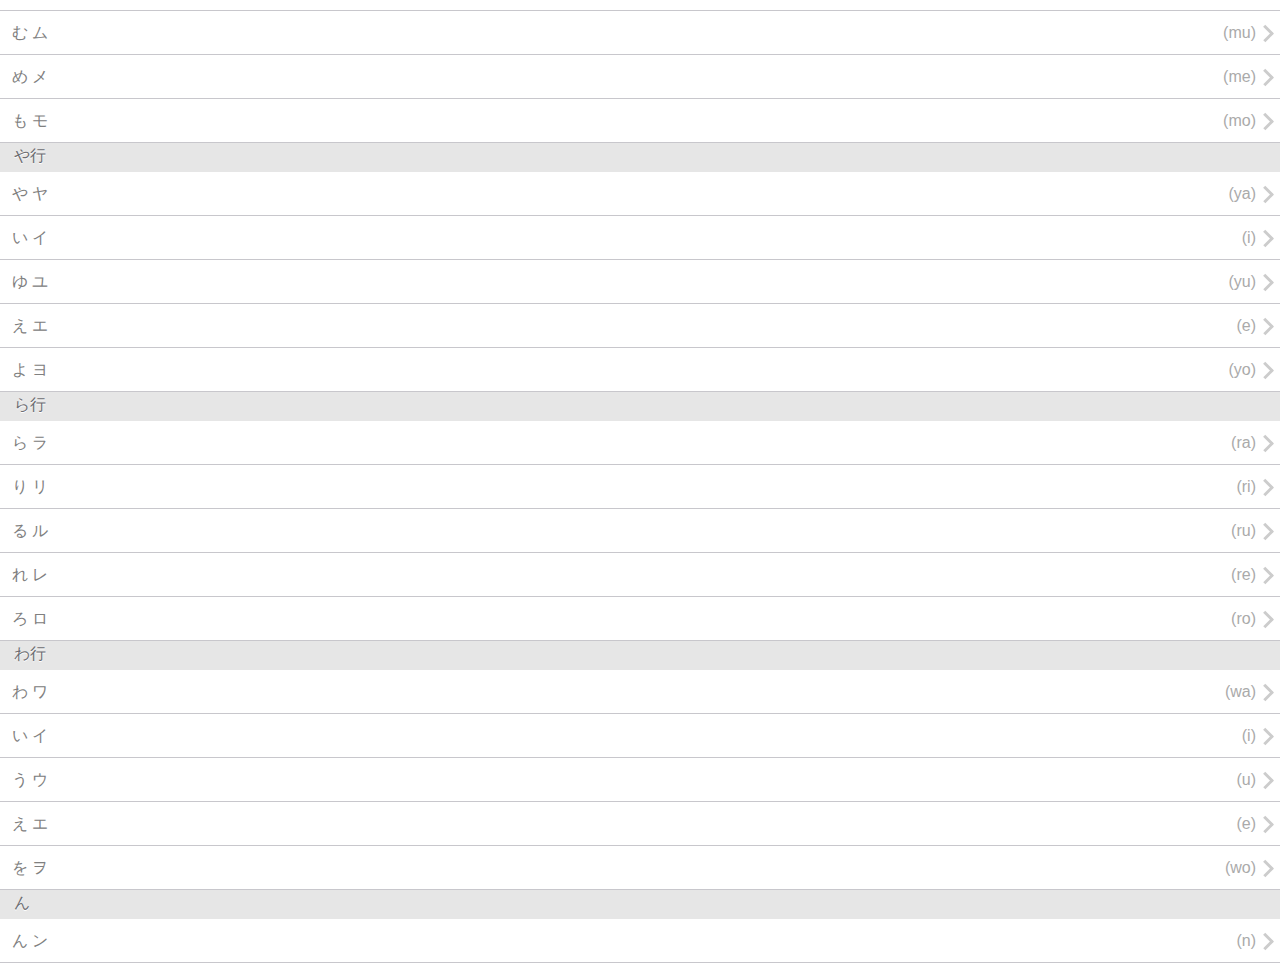
<file: assets/demo/border1px.html>
<!DOCTYPE html>
<html>
<head>
    <meta charset="utf-8">
    <meta name="apple-mobile-web-app-capable" content="yes">
    <meta name="apple-mobile-web-app-status-bar-style" content="default">
    <meta name="format-detection" content="telephone=no">
    <meta name="viewport" content="width=device-width,initial-scale=1.0, user-scalable=no">
    <title>日语50音</title>
    <style type="text/css">
    /*main*/              html{color:#000;background:#FFF}body,div,dl,dt,dd,ul,ol,li,h1,h2,h3,h4,h5,h6,pre,code,form,fieldset,legend,input,textarea,p,blockquote,th,td,menu{margin:0;padding:0}table{border-collapse:collapse;border-spacing:0}fieldset,img{border:0}address,caption,cite,code,dfn,em,strong,th,var{font-style:normal;font-weight:400}ol,ul{list-style:none}caption,th{text-align:left}h1,h2,h3,h4,h5,h6{font-size:100%;font-weight:400}q:before,q:after{content:''}abbr,acronym{border:0;font-variant:normal}sup{vertical-align:text-top}sub{vertical-align:text-bottom}input,textarea,select{font-family:inherit;font-size:inherit;font-weight:inherit}input,textarea,select{*font-size:100%}legend{color:#000}html,body{-webkit-text-size-adjust:none;-webkit-touch-callout:none;vertical-align:middle;font-size:16px;background:#e6e6e6;position:relative;height:100%;font-family:Tahoma,Arial,"Microsoft Yahei",sans-serif}.clearfix:after{content:" ";display:block;clear:both;visibility:hidden;line-height:0;height:0}input::-webkit-input-placeholder{color:#aaa}a,div{-webkit-tap-highlight-color:rgba(0,0,0,0)}a,a:active,a:hover{color:#0057af;text-decoration:none}header,.header{width:215px;height:58px;background:url(http://3.url.cn/qun/create_iphone/img/sprite.png) no-repeat transparent 0 0;color:#fff;line-height:58px;padding-left:64px;font-size:24px;-webkit-transform:scale(0.82) scale(0.82);-webkit-transform-origin:0 50%}.input-group{overflow:hidden;vertical-align:middle;line-height:16px;background-color:#fff;}#main-section{position:relative;height:100%;min-height:370px;overflow:hidden;}.input-group label{width:100px;padding:10px 0 10px 12px;display:inline-block;border-right:0;float:left;color:gray;-webkit-appearance:none;height:24px;line-height:24px;}.input-group .ui-select{margin-left:115px;padding:10px 24px 10px 15px;position:relative;}.input-group .select-btn{width:100%;height:24px;line-height:24px;color:#aaa;}.input-group .select-btn span.ui-text{text-align:right;display:inline-block;width:100%;white-space:nowrap;overflow:inherit;text-overflow:ellipsis;pointer-events:none;}.input-group .select-btn span.ui-icon{display:inline-block;position:absolute;top:50%;margin:-10px 0 0 -3px;width:18px;height:20px;right:7px;}.input-group .select-btn span.ui-icon .arrow{width:18px;height:18px;position:relative;display:inline-block;float:right;background:transparent;margin-right:-5px;margin-top:1px;}.input-group .select-btn span.ui-icon .arrow div{background:#ccc;position:absolute;width:3px;height:12px;}.input-group .select-btn span.ui-icon .arrow div.arrow1{left:19px;top:12px;-webkit-transform:rotate(-45deg) translate(0,-142%);}.input-group .select-btn span.ui-icon .arrow div.arrow2{left:-5px;top:19px;-webkit-transform:rotate(45deg) translate(0,-142%);}.seg-words{color:#6d6d72;height:20px;font-size:1em;text-shadow:0 1px #fff;padding:3px 0 6px 14px;}
                
         /*border-1px 部分*/
         .border-1px{
              position: relative;
         }
        .border-1px:before, .border-1px:after{
            border-top: 1px solid #c8c7cc;
            content: ' ';
            display: block;
            width: 100%;
            position: absolute;
            left: 0;
        }
        .border-1px:before{
            top: 0;
            display: none;
        }
        .border-1px:after{
            bottom: 0;
        }
         @media (-webkit-min-device-pixel-ratio:1.5), (min-device-pixel-ratio: 1.5){
          .border-1px:after,.border-1px:before{
              -webkit-transform: scaleY(.7);
              -webkit-transform-origin: 0 0;
              transform: scaleY(.7);
            }
             .border-1px:after{
              -webkit-transform-origin: left bottom;
            }
        }

        @media (-webkit-min-device-pixel-ratio:2), (min-device-pixel-ratio: 2){
          .border-1px:after,.border-1px:before{
              -webkit-transform: scaleY(.5);
              transform: scaleY(.5);
          }
        }
    </style>
</head>

<body>
    <div id="main">
        <div id="main-section">
            <p class="seg-words">あ行</p>
            <!-- あ行 -->
            <div class="input-group border-1px">
                <label for="group-class">あ ア</label>
                <div class="ui-select">
                    <div class="select-btn">
                        <span class="ui-text">(a)</span>
                        <span class="ui-icon">
                            <div class="arrow">
                                <div class="arrow1"></div>
                                <div class="arrow2"></div>
                            </div>
                        </span>
                    </div>
                    <div id="group-class" class="ui-select-holder" data-catalog="0"></div>
                </div>
            </div>
            <div class="input-group border-1px border-1px">
                <label for="group-class">い イ</label>
                <div class="ui-select">
                    <div class="select-btn">
                        <span class="ui-text">(i)</span>
                        <span class="ui-icon">
                            <div class="arrow">
                                <div class="arrow1"></div>
                                <div class="arrow2"></div>
                            </div>
                        </span>
                    </div>
                    <div id="group-class" class="ui-select-holder" data-catalog="0"></div>
                </div>
            </div>
            <div class="input-group border-1px">
                <label for="group-class">う ウ</label>
                <div class="ui-select">
                    <div class="select-btn">
                        <span class="ui-text">(u)</span>
                        <span class="ui-icon">
                            <div class="arrow">
                                <div class="arrow1"></div>
                                <div class="arrow2"></div>
                            </div>
                        </span>
                    </div>
                    <div id="group-class" class="ui-select-holder" data-catalog="0"></div>
                </div>
            </div>
            <div class="input-group border-1px">
                <label for="group-class">え エ</label>
                <div class="ui-select">
                    <div class="select-btn">
                        <span class="ui-text">(e)</span>
                        <span class="ui-icon">
                            <div class="arrow">
                                <div class="arrow1"></div>
                                <div class="arrow2"></div>
                            </div>
                        </span>
                    </div>
                    <div id="group-class" class="ui-select-holder" data-catalog="0"></div>
                </div>
            </div>
            <div class="input-group border-1px">
                <label for="group-class">お オ</label>
                <div class="ui-select">
                    <div class="select-btn">
                        <span class="ui-text">(o)</span>
                        <span class="ui-icon">
                            <div class="arrow">
                                <div class="arrow1"></div>
                                <div class="arrow2"></div>
                            </div>
                        </span>
                    </div>
                    <div id="group-class" class="ui-select-holder" data-catalog="0"></div>
                </div>
            </div>
            <!-- か行 -->
            <p class="seg-words">か行</p>
            <div class="input-group border-1px">
                <label for="group-class">か カ</label>
                <div class="ui-select">
                    <div class="select-btn">
                        <span class="ui-text">(ka)</span>
                        <span class="ui-icon">
                            <div class="arrow">
                                <div class="arrow1"></div>
                                <div class="arrow2"></div>
                            </div>
                        </span>
                    </div>
                    <div id="group-class" class="ui-select-holder" data-catalog="0"></div>
                </div>
            </div>
            <div class="input-group border-1px">
                <label for="group-class">き キ</label>
                <div class="ui-select">
                    <div class="select-btn">
                        <span class="ui-text">(ki)</span>
                        <span class="ui-icon">
                            <div class="arrow">
                                <div class="arrow1"></div>
                                <div class="arrow2"></div>
                            </div>
                        </span>
                    </div>
                    <div id="group-class" class="ui-select-holder" data-catalog="0"></div>
                </div>
            </div>
            <div class="input-group border-1px">
                <label for="group-class">く ク</label>
                <div class="ui-select">
                    <div class="select-btn">
                        <span class="ui-text">(ku)</span>
                        <span class="ui-icon">
                            <div class="arrow">
                                <div class="arrow1"></div>
                                <div class="arrow2"></div>
                            </div>
                        </span>
                    </div>
                    <div id="group-class" class="ui-select-holder" data-catalog="0"></div>
                </div>
            </div>
            <div class="input-group border-1px">
                <label for="group-class">け ケ</label>
                <div class="ui-select">
                    <div class="select-btn">
                        <span class="ui-text">(ke)</span>
                        <span class="ui-icon">
                            <div class="arrow">
                                <div class="arrow1"></div>
                                <div class="arrow2"></div>
                            </div>
                        </span>
                    </div>
                    <div id="group-class" class="ui-select-holder" data-catalog="0"></div>
                </div>
            </div>
            <div class="input-group border-1px">
                <label for="group-class">こ コ</label>
                <div class="ui-select">
                    <div class="select-btn">
                        <span class="ui-text">(ko)</span>
                        <span class="ui-icon">
                            <div class="arrow">
                                <div class="arrow1"></div>
                                <div class="arrow2"></div>
                            </div>
                        </span>
                    </div>
                    <div id="group-class" class="ui-select-holder" data-catalog="0"></div>
                </div>
            </div>

            <!-- さ行 -->
            <p class="seg-words">さ行</p>
            <div class="input-group border-1px">
                <label for="group-class">さ サ</label>
                <div class="ui-select">
                    <div class="select-btn">
                        <span class="ui-text">(sa)</span>
                        <span class="ui-icon">
                            <div class="arrow">
                                <div class="arrow1"></div>
                                <div class="arrow2"></div>
                            </div>
                        </span>
                    </div>
                    <div id="group-class" class="ui-select-holder" data-catalog="0"></div>
                </div>
            </div>
            <div class="input-group border-1px">
                <label for="group-class">し シ</label>
                <div class="ui-select">
                    <div class="select-btn">
                        <span class="ui-text">(shi)</span>
                        <span class="ui-icon">
                            <div class="arrow">
                                <div class="arrow1"></div>
                                <div class="arrow2"></div>
                            </div>
                        </span>
                    </div>
                    <div id="group-class" class="ui-select-holder" data-catalog="0"></div>
                </div>
            </div>
            <div class="input-group border-1px">
                <label for="group-class">す ス</label>
                <div class="ui-select">
                    <div class="select-btn">
                        <span class="ui-text">(su)</span>
                        <span class="ui-icon">
                            <div class="arrow">
                                <div class="arrow1"></div>
                                <div class="arrow2"></div>
                            </div>
                        </span>
                    </div>
                    <div id="group-class" class="ui-select-holder" data-catalog="0"></div>
                </div>
            </div>
            <div class="input-group border-1px">
                <label for="group-class">せ セ</label>
                <div class="ui-select">
                    <div class="select-btn">
                        <span class="ui-text">(se)</span>
                        <span class="ui-icon">
                            <div class="arrow">
                                <div class="arrow1"></div>
                                <div class="arrow2"></div>
                            </div>
                        </span>
                    </div>
                    <div id="group-class" class="ui-select-holder" data-catalog="0"></div>
                </div>
            </div>
            <div class="input-group border-1px">
                <label for="group-class">そ ソ</label>
                <div class="ui-select">
                    <div class="select-btn">
                        <span class="ui-text">(so)</span>
                        <span class="ui-icon">
                            <div class="arrow">
                                <div class="arrow1"></div>
                                <div class="arrow2"></div>
                            </div>
                        </span>
                    </div>
                    <div id="group-class" class="ui-select-holder" data-catalog="0"></div>
                </div>
            </div>

            <!-- た行 -->
            <p class="seg-words">た行</p>
            <div class="input-group border-1px">
                <label for="group-class">た タ</label>
                <div class="ui-select">
                    <div class="select-btn">
                        <span class="ui-text">(ta)</span>
                        <span class="ui-icon">
                            <div class="arrow">
                                <div class="arrow1"></div>
                                <div class="arrow2"></div>
                            </div>
                        </span>
                    </div>
                    <div id="group-class" class="ui-select-holder" data-catalog="0"></div>
                </div>
            </div>
            <div class="input-group border-1px">
                <label for="group-class">ち チ</label>
                <div class="ui-select">
                    <div class="select-btn">
                        <span class="ui-text">(chi)</span>
                        <span class="ui-icon">
                            <div class="arrow">
                                <div class="arrow1"></div>
                                <div class="arrow2"></div>
                            </div>
                        </span>
                    </div>
                    <div id="group-class" class="ui-select-holder" data-catalog="0"></div>
                </div>
            </div>
            <div class="input-group border-1px">
                <label for="group-class">つ ツ</label>
                <div class="ui-select">
                    <div class="select-btn">
                        <span class="ui-text">(tsu)</span>
                        <span class="ui-icon">
                            <div class="arrow">
                                <div class="arrow1"></div>
                                <div class="arrow2"></div>
                            </div>
                        </span>
                    </div>
                    <div id="group-class" class="ui-select-holder" data-catalog="0"></div>
                </div>
            </div>
            <div class="input-group border-1px">
                <label for="group-class">て テ</label>
                <div class="ui-select">
                    <div class="select-btn">
                        <span class="ui-text">(te)</span>
                        <span class="ui-icon">
                            <div class="arrow">
                                <div class="arrow1"></div>
                                <div class="arrow2"></div>
                            </div>
                        </span>
                    </div>
                    <div id="group-class" class="ui-select-holder" data-catalog="0"></div>
                </div>
            </div>
            <div class="input-group border-1px">
                <label for="group-class">と ト</label>
                <div class="ui-select">
                    <div class="select-btn">
                        <span class="ui-text">(to)</span>
                        <span class="ui-icon">
                            <div class="arrow">
                                <div class="arrow1"></div>
                                <div class="arrow2"></div>
                            </div>
                        </span>
                    </div>
                    <div id="group-class" class="ui-select-holder" data-catalog="0"></div>
                </div>
            </div>

            <!-- な行 -->
            <p class="seg-words">な行</p>
            <div class="input-group border-1px">
                <label for="group-class">な ナ</label>
                <div class="ui-select">
                    <div class="select-btn">
                        <span class="ui-text">(na)</span>
                        <span class="ui-icon">
                            <div class="arrow">
                                <div class="arrow1"></div>
                                <div class="arrow2"></div>
                            </div>
                        </span>
                    </div>
                    <div id="group-class" class="ui-select-holder" data-catalog="0"></div>
                </div>
            </div>
            <div class="input-group border-1px">
                <label for="group-class">に ニ</label>
                <div class="ui-select">
                    <div class="select-btn">
                        <span class="ui-text">(ni)</span>
                        <span class="ui-icon">
                            <div class="arrow">
                                <div class="arrow1"></div>
                                <div class="arrow2"></div>
                            </div>
                        </span>
                    </div>
                    <div id="group-class" class="ui-select-holder" data-catalog="0"></div>
                </div>
            </div>
            <div class="input-group border-1px">
                <label for="group-class">ぬ ヌ</label>
                <div class="ui-select">
                    <div class="select-btn">
                        <span class="ui-text">(nu)</span>
                        <span class="ui-icon">
                            <div class="arrow">
                                <div class="arrow1"></div>
                                <div class="arrow2"></div>
                            </div>
                        </span>
                    </div>
                    <div id="group-class" class="ui-select-holder" data-catalog="0"></div>
                </div>
            </div>
            <div class="input-group border-1px">
                <label for="group-class">ね ネ</label>
                <div class="ui-select">
                    <div class="select-btn">
                        <span class="ui-text">(ne)</span>
                        <span class="ui-icon">
                            <div class="arrow">
                                <div class="arrow1"></div>
                                <div class="arrow2"></div>
                            </div>
                        </span>
                    </div>
                    <div id="group-class" class="ui-select-holder" data-catalog="0"></div>
                </div>
            </div>
            <div class="input-group border-1px">
                <label for="group-class">の ノ</label>
                <div class="ui-select">
                    <div class="select-btn">
                        <span class="ui-text">(no)</span>
                        <span class="ui-icon">
                            <div class="arrow">
                                <div class="arrow1"></div>
                                <div class="arrow2"></div>
                            </div>
                        </span>
                    </div>
                    <div id="group-class" class="ui-select-holder" data-catalog="0"></div>
                </div>
            </div>

            <!-- は行 -->
            <p class="seg-words">は行</p>
            <div class="input-group border-1px">
                <label for="group-class">は ハ</label>
                <div class="ui-select">
                    <div class="select-btn">
                        <span class="ui-text">(ha)</span>
                        <span class="ui-icon">
                            <div class="arrow">
                                <div class="arrow1"></div>
                                <div class="arrow2"></div>
                            </div>
                        </span>
                    </div>
                    <div id="group-class" class="ui-select-holder" data-catalog="0"></div>
                </div>
            </div>
            <div class="input-group border-1px">
                <label for="group-class">ひ ヒ</label>
                <div class="ui-select">
                    <div class="select-btn">
                        <span class="ui-text">(hi)</span>
                        <span class="ui-icon">
                            <div class="arrow">
                                <div class="arrow1"></div>
                                <div class="arrow2"></div>
                            </div>
                        </span>
                    </div>
                    <div id="group-class" class="ui-select-holder" data-catalog="0"></div>
                </div>
            </div>
            <div class="input-group border-1px">
                <label for="group-class">ふ フ</label>
                <div class="ui-select">
                    <div class="select-btn">
                        <span class="ui-text">(fu)</span>
                        <span class="ui-icon">
                            <div class="arrow">
                                <div class="arrow1"></div>
                                <div class="arrow2"></div>
                            </div>
                        </span>
                    </div>
                    <div id="group-class" class="ui-select-holder" data-catalog="0"></div>
                </div>
            </div>
            <div class="input-group border-1px">
                <label for="group-class">へ ヘ</label>
                <div class="ui-select">
                    <div class="select-btn">
                        <span class="ui-text">(he)</span>
                        <span class="ui-icon">
                            <div class="arrow">
                                <div class="arrow1"></div>
                                <div class="arrow2"></div>
                            </div>
                        </span>
                    </div>
                    <div id="group-class" class="ui-select-holder" data-catalog="0"></div>
                </div>
            </div>
            <div class="input-group border-1px">
                <label for="group-class">ほ ホ</label>
                <div class="ui-select">
                    <div class="select-btn">
                        <span class="ui-text">(ho)</span>
                        <span class="ui-icon">
                            <div class="arrow">
                                <div class="arrow1"></div>
                                <div class="arrow2"></div>
                            </div>
                        </span>
                    </div>
                    <div id="group-class" class="ui-select-holder" data-catalog="0"></div>
                </div>
            </div>

            <!-- ま行 -->
            <p class="seg-words">ま行</p>
            <div class="input-group border-1px">
                <label for="group-class">ま マ</label>
                <div class="ui-select">
                    <div class="select-btn">
                        <span class="ui-text">(ma)</span>
                        <span class="ui-icon">
                            <div class="arrow">
                                <div class="arrow1"></div>
                                <div class="arrow2"></div>
                            </div>
                        </span>
                    </div>
                    <div id="group-class" class="ui-select-holder" data-catalog="0"></div>
                </div>
            </div>
            <div class="input-group border-1px">
                <label for="group-class">み ミ</label>
                <div class="ui-select">
                    <div class="select-btn">
                        <span class="ui-text">(mi)</span>
                        <span class="ui-icon">
                            <div class="arrow">
                                <div class="arrow1"></div>
                                <div class="arrow2"></div>
                            </div>
                        </span>
                    </div>
                    <div id="group-class" class="ui-select-holder" data-catalog="0"></div>
                </div>
            </div>
            <div class="input-group border-1px">
                <label for="group-class">む ム</label>
                <div class="ui-select">
                    <div class="select-btn">
                        <span class="ui-text">(mu)</span>
                        <span class="ui-icon">
                            <div class="arrow">
                                <div class="arrow1"></div>
                                <div class="arrow2"></div>
                            </div>
                        </span>
                    </div>
                    <div id="group-class" class="ui-select-holder" data-catalog="0"></div>
                </div>
            </div>
            <div class="input-group border-1px">
                <label for="group-class">め メ</label>
                <div class="ui-select">
                    <div class="select-btn">
                        <span class="ui-text">(me)</span>
                        <span class="ui-icon">
                            <div class="arrow">
                                <div class="arrow1"></div>
                                <div class="arrow2"></div>
                            </div>
                        </span>
                    </div>
                    <div id="group-class" class="ui-select-holder" data-catalog="0"></div>
                </div>
            </div>
            <div class="input-group border-1px">
                <label for="group-class">も モ</label>
                <div class="ui-select">
                    <div class="select-btn">
                        <span class="ui-text">(mo)</span>
                        <span class="ui-icon">
                            <div class="arrow">
                                <div class="arrow1"></div>
                                <div class="arrow2"></div>
                            </div>
                        </span>
                    </div>
                    <div id="group-class" class="ui-select-holder" data-catalog="0"></div>
                </div>
            </div>

            <!-- や行 -->
            <p class="seg-words">や行</p>
            <div class="input-group border-1px">
                <label for="group-class">や ヤ</label>
                <div class="ui-select">
                    <div class="select-btn">
                        <span class="ui-text">(ya)</span>
                        <span class="ui-icon">
                            <div class="arrow">
                                <div class="arrow1"></div>
                                <div class="arrow2"></div>
                            </div>
                        </span>
                    </div>
                    <div id="group-class" class="ui-select-holder" data-catalog="0"></div>
                </div>
            </div>
            <div class="input-group border-1px">
                <label for="group-class">い イ</label>
                <div class="ui-select">
                    <div class="select-btn">
                        <span class="ui-text">(i)</span>
                        <span class="ui-icon">
                            <div class="arrow">
                                <div class="arrow1"></div>
                                <div class="arrow2"></div>
                            </div>
                        </span>
                    </div>
                    <div id="group-class" class="ui-select-holder" data-catalog="0"></div>
                </div>
            </div>
            <div class="input-group border-1px">
                <label for="group-class">ゆ ユ</label>
                <div class="ui-select">
                    <div class="select-btn">
                        <span class="ui-text">(yu)</span>
                        <span class="ui-icon">
                            <div class="arrow">
                                <div class="arrow1"></div>
                                <div class="arrow2"></div>
                            </div>
                        </span>
                    </div>
                    <div id="group-class" class="ui-select-holder" data-catalog="0"></div>
                </div>
            </div>
            <div class="input-group border-1px">
                <label for="group-class">え エ</label>
                <div class="ui-select">
                    <div class="select-btn">
                        <span class="ui-text">(e)</span>
                        <span class="ui-icon">
                            <div class="arrow">
                                <div class="arrow1"></div>
                                <div class="arrow2"></div>
                            </div>
                        </span>
                    </div>
                    <div id="group-class" class="ui-select-holder" data-catalog="0"></div>
                </div>
            </div>
            <div class="input-group border-1px">
                <label for="group-class">よ ヨ</label>
                <div class="ui-select">
                    <div class="select-btn">
                        <span class="ui-text">(yo)</span>
                        <span class="ui-icon">
                            <div class="arrow">
                                <div class="arrow1"></div>
                                <div class="arrow2"></div>
                            </div>
                        </span>
                    </div>
                    <div id="group-class" class="ui-select-holder" data-catalog="0"></div>
                </div>
            </div>

            <!-- ら行 -->
            <p class="seg-words">ら行</p>
            <div class="input-group border-1px">
                <label for="group-class">ら ラ</label>
                <div class="ui-select">
                    <div class="select-btn">
                        <span class="ui-text">(ra)</span>
                        <span class="ui-icon">
                            <div class="arrow">
                                <div class="arrow1"></div>
                                <div class="arrow2"></div>
                            </div>
                        </span>
                    </div>
                    <div id="group-class" class="ui-select-holder" data-catalog="0"></div>
                </div>
            </div>
            <div class="input-group border-1px">
                <label for="group-class">り リ</label>
                <div class="ui-select">
                    <div class="select-btn">
                        <span class="ui-text">(ri)</span>
                        <span class="ui-icon">
                            <div class="arrow">
                                <div class="arrow1"></div>
                                <div class="arrow2"></div>
                            </div>
                        </span>
                    </div>
                    <div id="group-class" class="ui-select-holder" data-catalog="0"></div>
                </div>
            </div>
            <div class="input-group border-1px">
                <label for="group-class">る ル</label>
                <div class="ui-select">
                    <div class="select-btn">
                        <span class="ui-text">(ru)</span>
                        <span class="ui-icon">
                            <div class="arrow">
                                <div class="arrow1"></div>
                                <div class="arrow2"></div>
                            </div>
                        </span>
                    </div>
                    <div id="group-class" class="ui-select-holder" data-catalog="0"></div>
                </div>
            </div>
            <div class="input-group border-1px">
                <label for="group-class">れ レ</label>
                <div class="ui-select">
                    <div class="select-btn">
                        <span class="ui-text">(re)</span>
                        <span class="ui-icon">
                            <div class="arrow">
                                <div class="arrow1"></div>
                                <div class="arrow2"></div>
                            </div>
                        </span>
                    </div>
                    <div id="group-class" class="ui-select-holder" data-catalog="0"></div>
                </div>
            </div>
            <div class="input-group border-1px">
                <label for="group-class">ろ ロ</label>
                <div class="ui-select">
                    <div class="select-btn">
                        <span class="ui-text">(ro)</span>
                        <span class="ui-icon">
                            <div class="arrow">
                                <div class="arrow1"></div>
                                <div class="arrow2"></div>
                            </div>
                        </span>
                    </div>
                    <div id="group-class" class="ui-select-holder" data-catalog="0"></div>
                </div>
            </div>

            <!-- わ行 -->
            <p class="seg-words">わ行</p>
            <div class="input-group border-1px">
                <label for="group-class">わ ワ</label>
                <div class="ui-select">
                    <div class="select-btn">
                        <span class="ui-text">(wa)</span>
                        <span class="ui-icon">
                            <div class="arrow">
                                <div class="arrow1"></div>
                                <div class="arrow2"></div>
                            </div>
                        </span>
                    </div>
                    <div id="group-class" class="ui-select-holder" data-catalog="0"></div>
                </div>
            </div>
            <div class="input-group border-1px">
                <label for="group-class">い イ</label>
                <div class="ui-select">
                    <div class="select-btn">
                        <span class="ui-text">(i)</span>
                        <span class="ui-icon">
                            <div class="arrow">
                                <div class="arrow1"></div>
                                <div class="arrow2"></div>
                            </div>
                        </span>
                    </div>
                    <div id="group-class" class="ui-select-holder" data-catalog="0"></div>
                </div>
            </div>
            <div class="input-group border-1px">
                <label for="group-class">う ウ</label>
                <div class="ui-select">
                    <div class="select-btn">
                        <span class="ui-text">(u)</span>
                        <span class="ui-icon">
                            <div class="arrow">
                                <div class="arrow1"></div>
                                <div class="arrow2"></div>
                            </div>
                        </span>
                    </div>
                    <div id="group-class" class="ui-select-holder" data-catalog="0"></div>
                </div>
            </div>
            <div class="input-group border-1px">
                <label for="group-class">え エ</label>
                <div class="ui-select">
                    <div class="select-btn">
                        <span class="ui-text">(e)</span>
                        <span class="ui-icon">
                            <div class="arrow">
                                <div class="arrow1"></div>
                                <div class="arrow2"></div>
                            </div>
                        </span>
                    </div>
                    <div id="group-class" class="ui-select-holder" data-catalog="0"></div>
                </div>
            </div>
            <div class="input-group border-1px">
                <label for="group-class">を ヲ</label>
                <div class="ui-select">
                    <div class="select-btn">
                        <span class="ui-text">(wo)</span>
                        <span class="ui-icon">
                            <div class="arrow">
                                <div class="arrow1"></div>
                                <div class="arrow2"></div>
                            </div>
                        </span>
                    </div>
                    <div id="group-class" class="ui-select-holder" data-catalog="0"></div>
                </div>
            </div>

            <!-- ン行 -->
            <p class="seg-words">ん</p>
            <div class="input-group border-1px">
                <label for="group-class">ん ン</label>
                <div class="ui-select">
                    <div class="select-btn">
                        <span class="ui-text">(n)</span>
                        <span class="ui-icon">
                            <div class="arrow">
                                <div class="arrow1"></div>
                                <div class="arrow2"></div>
                            </div>
                        </span>
                    </div>
                    <div id="group-class" class="ui-select-holder" data-catalog="0"></div>
                </div>
            </div>
        </div>
    </div>
</body>

</html>
</file>
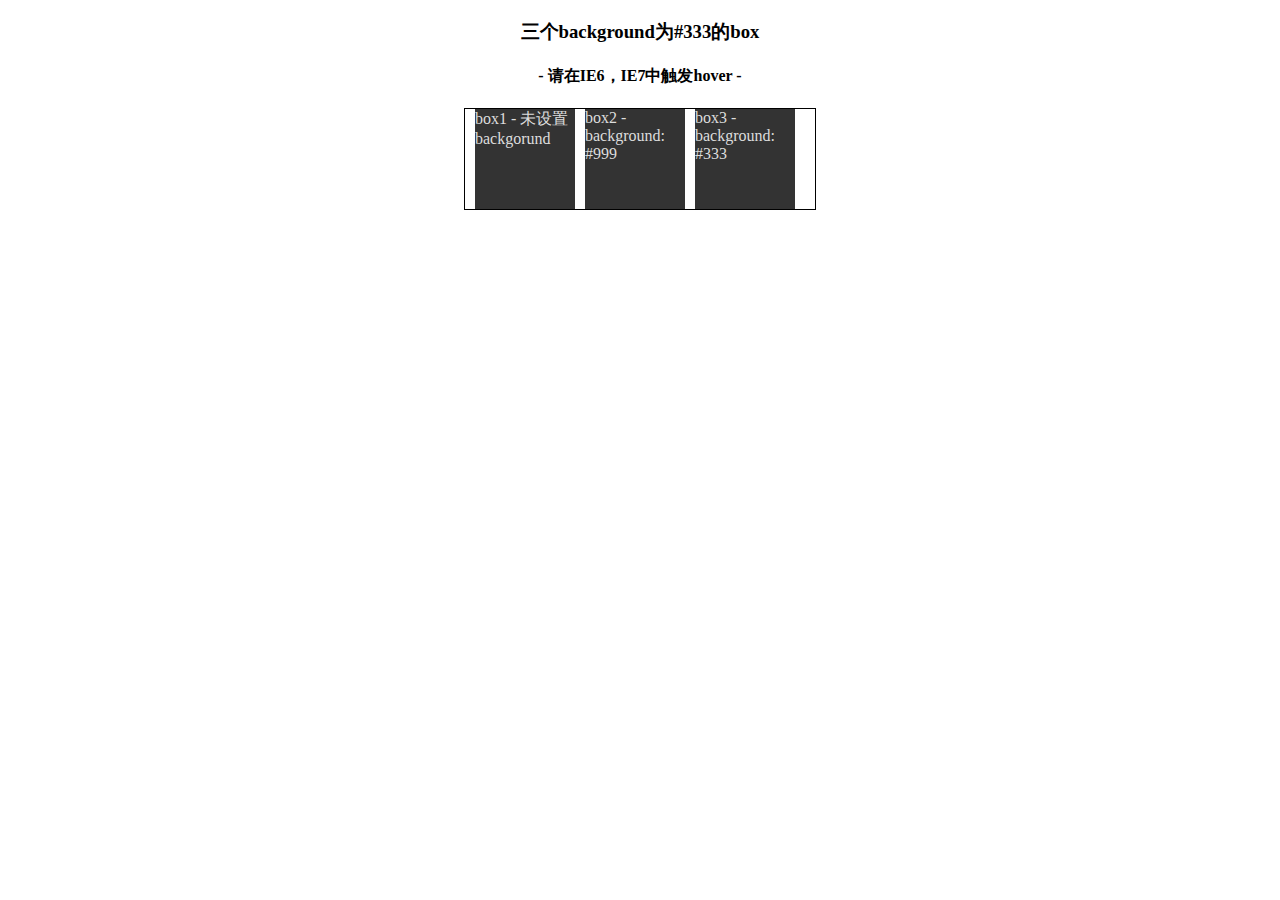
<file: assets/demo/hack_demo.html>
<!DOCTYPE HTML PUBLIC "-//W3C//DTD HTML 4.01 Transitional//EN" "http://www.w3.org/TR/html4/loose.dtd">
<html lang="en">
<head>
	<meta http-equiv="Content-Type" content="text/html;charset=UTF-8">
	<title></title>
	<style type="text/css">
		h3,h4{
			text-align: center;
		}
		#main{
			width: 350px;
			height: 100px;
			border: 1px solid #000;
			margin: 0 auto;
		}
		#main .box{
			width: 100px;
			height: 100px;
			margin-left: 10px;
			position: relative;
			float: left;
			background: #333;
			color:#ddd;
		}
		#main .task1:hover{
			z-index: 999;
		}
		#main .task2:hover{
			z-index: 999;
			background: #999;
		}
		#main .task3:hover{
			z-index: 999;
			background: #333;
		}
	</style>
</head>
<body>
	<h3>三个background为#333的box</h3>
	<h4>- 请在IE6，IE7中触发hover -</h4>
	<div id="main">
		<div class="box task1">box1 - 未设置backgorund</div>
		<div class="box task2">box2 - background: #999</div>
		<div class="box task3">box3 - background: #333</div>
	</div>
</body>
</html>
</file>
<file: assets/demo/gift/css/index.css>
body{background:#f7f7f5;font-family:"Helvetica Neue",Helvetica,STHeiTi,sans-serif}header{height:44px;border-bottom:1px solid #000;background:#272c2f}header p{color:#fff;text-align:center;font-size:20px;line-height:40px}.hide{display:none}.paper-t{display:block;height:16px;width:100%;background:url(../img/paper.jpg) repeat-x;background-size:320px 15px}.paper-b{display:block;height:19px;width:100%;background:url(../img/paper-b.jpg) repeat-x;background-size:100% 19px;position:absolute;bottom:0px}.main{color:#2495e1;margin:-61px 8px 0px;height:100%;position:relative}.main .main-top{padding-top:61px;font-weight:500}.main .main-top .main-top-l{float:left}.main .main-top .main-top-r{float:right}.main .main-top:after{content:"";display:block;clear:both}.main .main-middle{font-size:98px;font-weight:500;text-align:center;line-height:141px}.main .main-bottom{width:100%;position:absolute;bottom:8px}.main .main-bottom nav{border:1px solid #2495e1;border-radius:3px;height:25px}.main .main-bottom nav span{float:left;display:inline-block;border-right:1px solid #2495e1;height:100%;width:33.1%;text-align:center;font-size:14px;line-height:26px}.main .main-bottom nav span:last-child{border-right:none}.main .main-bottom nav span.cur{background:#2495e1;color:#fff}.main .main-bottom .good-bad{height:140px;padding:20px 10px 10px}.main .main-bottom .good-bad em{display:inline-block;width:30px;height:30px;border-radius:15px;color:#fff;background:#2495e1;text-align:center;line-height:30px;float:left}.main .main-bottom .good-bad ul{padding-left:45px}.main .main-bottom .good-bad ul li{margin-bottom:13px}.main .main-bottom .good-bad ul p{font-size:18px;font-weight:500}.main .main-bottom .good-bad ul h3{font-size:30px;margin:23px 0px}.main .main-bottom .good-bad ul span{font-size:13px;color:#808080;margin-left:12px;display:block}.main .main-bottom .good-bad ul span:before{width:13px;height:11px;font-size:20px;font-weight:400;font-family:Georgia;content:"\201C";position:absolute;color:#808080;left:56px}.main .main-bottom .good{border-bottom:1px solid #dfdfdf}.main .main-bottom .nav-chose .good{border-bottom:1px solid rgba(0,0,0,0)}.nav-chose .good-bad{text-align:center}.nav-chose .good-bad img{width:130px;margin-top:28px}.nav-chose .good-bad h2{margin:4px}.nav-chose .good-bad span{color:#666;margin:0 5px}.nav-chose .good-bad section{display:none}.nav-chose .good-bad section h3{display:none}.nav-chose .good-bad section.active{display:block}
.top2{
	text-align: center;
	margin-top: 40px;
}
.top2 p{
	margin: 10px 0px;
	color:#2495e1;
}
.top2 input{
	height: 30px;
	padding: 5px;
	border-radius: 3px;
	border: 2px solid #2495e1;
	outline: none;
}
.top2 img{
	width: 43%;
}
</file>
<file: css/main.css>
/* ==========================================================================
   Init
   ========================================================================== */
/* normalize.css v3.0.1 | MIT License | git.io/normalize */
html {
  font-family: sans-serif;
  -ms-text-size-adjust: 100%;
  -webkit-text-size-adjust: 100%;
}
body {
  margin: 0;
}
article,
aside,
details,
figcaption,
figure,
footer,
header,
hgroup,
main,
nav,
section,
summary {
  display: block;
}
audio,
canvas,
progress,
video {
  display: inline-block;
  vertical-align: baseline;
}
audio:not([controls]) {
  display: none;
  height: 0;
}
[hidden],
template {
  display: none;
}
a {
  background: transparent;
}
a:active,
a:hover {
  outline: 0;
}
abbr[title] {
  border-bottom: 1px dotted;
}
b,
strong {
  font-weight: bold;
}
dfn {
  font-style: italic;
}
h1 {
  font-size: 2em;
  margin: 0.67em 0;
}
mark {
  background: #ff0;
  color: #000;
}
small {
  font-size: 80%;
}
sub,
sup {
  font-size: 75%;
  line-height: 0;
  position: relative;
  vertical-align: baseline;
}
sup {
  top: -0.5em;
}
sub {
  bottom: -0.25em;
}
img {
  border: 0;
}
svg:not(:root) {
  overflow: hidden;
}
figure {
  margin: 1em 40px;
}
hr {
  -moz-box-sizing: content-box;
  box-sizing: content-box;
  height: 0;
}
pre {
  overflow: auto;
}
code,
kbd,
pre,
samp {
  font-family: monospace, monospace;
  font-size: 1em;
}
button,
input,
optgroup,
select,
textarea {
  color: inherit;
  font: inherit;
  margin: 0;
}
button {
  overflow: visible;
}
button,
select {
  text-transform: none;
}
button,
html input[type="button"],
input[type="reset"],
input[type="submit"] {
  -webkit-appearance: button;
  cursor: pointer;
}
button[disabled],
html input[disabled] {
  cursor: default;
}
button::-moz-focus-inner,
input::-moz-focus-inner {
  border: 0;
  padding: 0;
}
input {
  line-height: normal;
}
input[type="checkbox"],
input[type="radio"] {
  box-sizing: border-box;
  padding: 0;
}
input[type="number"]::-webkit-inner-spin-button,
input[type="number"]::-webkit-outer-spin-button {
  height: auto;
}
input[type="search"] {
  -webkit-appearance: textfield;
  -moz-box-sizing: content-box;
  -webkit-box-sizing: content-box;
  box-sizing: content-box;
}
input[type="search"]::-webkit-search-cancel-button,
input[type="search"]::-webkit-search-decoration {
  -webkit-appearance: none;
}
fieldset {
  border: 1px solid #c0c0c0;
  margin: 0 2px;
  padding: 0.35em 0.625em 0.75em;
}
legend {
  border: 0;
  padding: 0;
}
textarea {
  overflow: auto;
}
optgroup {
  font-weight: bold;
}
table {
  border-collapse: collapse;
  border-spacing: 0;
}
td,
th {
  padding: 0;
}
/* ==========================================================================
   Base
   ========================================================================== */
@font-face {
  font-family: 'icon';
  src: url("../fonts/icon.eot?-3uy3dk");
  src: url("../fonts/icon.eot?#iefix-3uy3dk") format('embedded-opentype'), url("../fonts/icon.woff?-3uy3dk") format('woff'), url("../fonts/icon.ttf?-3uy3dk") format('truetype'), url("../fonts/icon.svg?-3uy3dk#icon") format('svg');
  font-weight: normal;
  font-style: normal;
}
[class^="icon-"],
[class*=" icon-"] {
  font-family: 'icon';
  font-style: normal;
  -webkit-font-smoothing: antialiased;
  -moz-osx-font-smoothing: grayscale;
}
.icon-arrow-right:before {
  content: "\e600";
}
.icon-arrow-left:before {
  content: "\e601";
}
html {
  background: #eee;
  color: #666;
}
body {
  font-size: 14px;
  font-size: 0.875rem;
  line-height: 1.6em;
  font-family: 'Helvetica Neue', 'Hiragino Sans GB', 'WenQuanYi Micro Hei', 'Microsoft Yahei', sans-serif;
}
code,
kbd,
pre,
samp {
  font-family: 'Source Code Pro', Consolas, 'Liberation Mono', Courier, monospace, serif;
}
a {
  color: #258fb8;
  text-decoration: none;
}
blockquote,
dl,
dd,
h1,
h2,
h3,
h4,
h5,
h6,
figure,
p,
pre {
  margin: 0;
}
button {
  padding: 0;
  border: 0;
  background: transparent;
}
fieldset {
  margin: 0;
  padding: 0;
  border: 0;
}
iframe {
  border: 0;
}
ol,
ul,
menu {
  margin: 0;
  padding: 0;
  list-style: none;
}
img,
audio,
canvas,
video {
  vertical-align: middle;
}
.u-cf:before,
.u-cf:after {
  content: '';
  display: table;
}
.u-cf:after {
  clear: both;
}
.u-bfc {
  overflow: hidden;
}
.u-fl {
  float: left;
}
.u-fr {
  float: right;
}
.u-hidden {
  display: none;
  visibility: hidden;
}
.echo {
  font-size: 14px;
  font-size: 0.875rem;
  line-height: 1.6em;
}
.echo a {
  color: #258fb8;
}
.echo a:hover,
.echo a:focus,
.echo a:active {
  text-decoration: underline;
}
.echo h1,
.echo h2,
.echo h3,
.echo h4,
.echo h5,
.echo h6 {
  font-weight: normal;
  line-height: 1.3;
  margin: 1em 0;
}
.echo h1 {
  font-size: 30px;
  font-size: 1.875rem;
}
.echo h2 {
  font-size: 24px;
  font-size: 1.5rem;
}
.echo h3 {
  font-size: 18px;
  font-size: 1.125rem;
}
.echo h4,
.echo h5,
.echo h6 {
  font-size: 14px;
  font-size: 0.875rem;
}
.echo p {
  margin: 1em 0;
}
.echo address,
.echo blockquote,
.echo dl,
.echo figure,
.echo form,
.echo hr,
.echo img,
.echo ol,
.echo pre,
.echo table,
.echo ul {
  margin: 1.6em 0;
}
.echo hr {
  margin: 1.6em auto;
  width: 61%;
  height: 4px;
  border: none;
  background: #eee;
}
.echo img {
  max-width: 100%;
  height: auto;
}
.echo caption {
  text-transform: uppercase;
  padding: 1em;
  color: #777;
}
.echo thead {
  background-color: #eee;
}
.echo td,
.echo th {
  border: 1px solid #cbcbcb;
  padding: 0.5em 1em;
  text-align: left;
  font-weight: normal;
}
.echo tfoot {
  background-color: #f4f4f4;
}
.echo dl,
.echo ol,
.echo ul {
  margin-left: 2em;
}
.echo dd {
  margin-left: 1em;
}
.echo ol {
  list-style: decimal outside;
}
.echo ul {
  list-style: disc outside;
}
.echo figcaption {
  font-size: 0.85em;
}
.echo blockquote small,
.echo cite {
  color: #777;
}
.echo abbr {
  cursor: help;
}
.echo address {
  font-style: normal;
}
.echo code,
.echo kbd {
  display: inline-block;
  margin: 0 0.1em;
  padding: 0 0.5em;
  border: 1px solid #ccc;
  border-radius: 3px;
  background-color: #f7f7f7;
  text-shadow: 0 1px 0 #fff;
  white-space: nowrap;
  font-size: 0.85em;
  line-height: normal;
}
.echo kbd {
  box-shadow: 0 1px 0px #ccc, 0 0 0 2px #fff inset;
}
.echo blockquote {
  padding: 1.6em;
  border-left: 5px solid #ddd;
  background-color: #eee;
}
.highlight {
  overflow: auto;
  background-color: #2d2d2d;
  color: #ccc;
}
.highlight .gutter {
  color: #666;
}
.highlight figcaption {
  margin-bottom: 1em;
  color: #999;
  font-size: 0.85em;
}
.highlight figcaption a {
  float: right;
}
.highlight .comment,
.highlight .title {
  color: #999;
}
.highlight .variable,
.highlight .attribute,
.highlight .tag,
.highlight .regexp,
.highlight .ruby .constant,
.highlight .xml .tag .title,
.highlight .xml .pi,
.highlight .xml .doctype,
.highlight .html .doctype,
.highlight .css .id,
.highlight .css .class,
.highlight .css .pseudo {
  color: #f2777a;
}
.highlight .number,
.highlight .preprocessor,
.highlight .built_in,
.highlight .literal,
.highlight .params,
.highlight .constant {
  color: #f99157;
}
.highlight .class,
.highlight .ruby .class .title,
.highlight .css .rules .attribute {
  color: #9c9;
}
.highlight .string,
.highlight .value,
.highlight .inheritance,
.highlight .header,
.highlight .ruby .symbol,
.highlight .xml .cdata {
  color: #9c9;
}
.highlight .css .hexcolor {
  color: #6cc;
}
.highlight .function,
.highlight .python .decorator,
.highlight .python .title,
.highlight .ruby .function .title,
.highlight .ruby .title .keyword,
.highlight .perl .sub,
.highlight .javascript .title,
.highlight .coffeescript .title {
  color: #69c;
}
.highlight .keyword,
.highlight .javascript .function {
  color: #c9c;
}
/* ==========================================================================
   Partial
   ========================================================================== */
.head,
.main,
.foot {
  margin: 0 auto;
  width: 900px;
}
.head,
.foot {
  padding: 0 60px;
  height: 120px;
  border: 1px solid #000;
  background-color: #262a30;
  box-shadow: 1px 2px 3px #ddd;
  line-height: 118px;
  -moz-box-sizing: border-box;
  box-sizing: border-box;
}
.head {
  margin-top: 90px;
}
.head-title {
  font-size: 30px;
  font-size: 1.875rem;
  font-weight: normal;
}
.head-title > a {
  color: #fff;
}
.head-nav__item {
  display: inline-block;
  margin-left: 20px;
}
.head-nav__link {
  color: #999;
}
.head-nav__link:hover {
  color: #fff;
  text-decoration: underline;
}
.main {
  margin-top: 30px;
  margin-bottom: 30px;
}
.archive-title {
  margin: 1.6em;
  text-align: center;
  font-size: 25.6px;
  font-size: 1.6rem;
  font-weight: normal;
}
.comments {
  margin: 30px 0;
  padding: 60px;
  background-color: #fff;
  box-shadow: 1px 2px 3px #ddd;
}
.foot {
  margin-bottom: 30px;
}
.foot-copy {
  color: #999;
  font-size: 12px;
  font-size: 0.75rem;
}
.page-menu__item {
  display: inline-block;
}
.page-menu__link {
  color: #fff;
  font-size: 30px;
  font-size: 1.875rem;
}
.page-menu__link--disabled {
  color: #999;
}
.post {
  overflow: hidden;
  margin-top: 30px;
  background-color: #fff;
  box-shadow: 1px 2px 3px #ddd;
}
.post__head {
  margin: 60px;
}
.post__time {
  color: #ccc;
  font-size: 12px;
  font-size: 0.75rem;
}
.post__title {
  margin-top: 5px;
  line-height: 1.3;
  font-size: 25.6px;
  font-size: 1.6rem;
  font-weight: normal;
}
.post__title > a {
  color: #666;
}
.post__image {
  display: block;
  margin: 60px 0;
}
.post__image > img {
  width: 100%;
}
.post__main {
  margin: 60px;
}
.post__main .highlight {
  margin: 1.6em -60px;
  padding: 30px;
}
.post__main .highlight figcaption {
  padding: 0 30px;
}
.post__main .highlight table {
  margin: 0;
  width: auto;
  border: none;
}
.post__main .highlight td,
.post__main .highlight th {
  border: none;
}
.post__main .highlight pre {
  margin: 0;
}
.post__main h1 {
  font-size: 25.6px;
  font-size: 1.6rem;
}
.post__main h2 {
  font-size: 22.4px;
  font-size: 1.4rem;
}
.post__main h3 {
  font-size: 19.2px;
  font-size: 1.2rem;
}
.post__main blockquote {
  margin: 1.6em -60px;
  padding: 30px 60px;
  border-left: 5px solid #ddd;
  background-color: #eee;
}
.post__main img {
  display: block;
  margin: 1.6em auto;
}
.post__foot {
  padding: 30px 60px;
  border-top: 1px solid #ddd;
  background-color: #fafafa;
}
.post__foot-link,
.post__tag__link,
.post__more {
  padding: 10px;
  color: #999;
  font-size: 12px;
  font-size: 0.75rem;
}
.post__tag__item {
  display: inline-block;
}
.post__tag__link {
  display: block;
}
.post__tag__link:hover {
  color: #666;
}
.post__tag__link:before {
  content: "#";
}
.post__more {
  padding: 10px 20px;
  border: 1px solid #bbb;
  border-radius: 3px;
  background-color: #ccc;
  color: #fff;
}
.post__more:hover {
  background-color: #ddd;
}
/* ==========================================================================
   Responsive
   ========================================================================== */
@media (min-width: 768px) and (max-width: 979px) {
  body {
    margin: 30px;
  }
  .head,
  .main,
  .foot {
    width: 100%;
  }
  .head {
    margin-top: 0;
  }
  .foot {
    margin-bottom: 0;
  }
}
@media (max-width: 767px) {
  body {
    margin: 20px;
  }
  .head,
  .main,
  .foot {
    width: 100%;
  }
  .head,
  .foot {
    padding: 20px;
    height: auto;
    line-height: inherit;
  }
  .head-title,
  .head-nav,
  .foot-copy,
  .page-menu {
    float: none;
  }
  .main {
    margin-top: 20px;
    margin-bottom: 20px;
  }
  .head {
    margin-top: 0;
    text-align: center;
  }
  .head-nav {
    margin-top: 10px;
  }
  .head-nav__item {
    margin: 0 5px;
    margin-left: 0;
  }
  .post {
    margin-top: 20px;
  }
  .post__head,
  .post__main {
    margin: 20px;
  }
  .post__title {
    margin-top: 2px;
  }
  .post__main blockquote,
  .post__main .highlight {
    margin: 30px -20px;
    padding: 20px;
  }
  .post__foot {
    position: relative;
    padding: 10px;
  }
  .post__tag {
    display: none;
  }
  .post__more {
    box-sizing: border-box;
    width: 100%;
    text-align: center;
  }
  .post__image {
    margin: 20px -20px;
  }
  .post__image img {
    margin: 0 auto;
  }
  .foot {
    margin-bottom: 0;
    text-align: center;
  }
  .page-menu {
    margin-top: 10px;
  }
  .foot bdi {
    display: none;
  }
  .archive-title {
    margin: 20px;
  }
}
</file>
